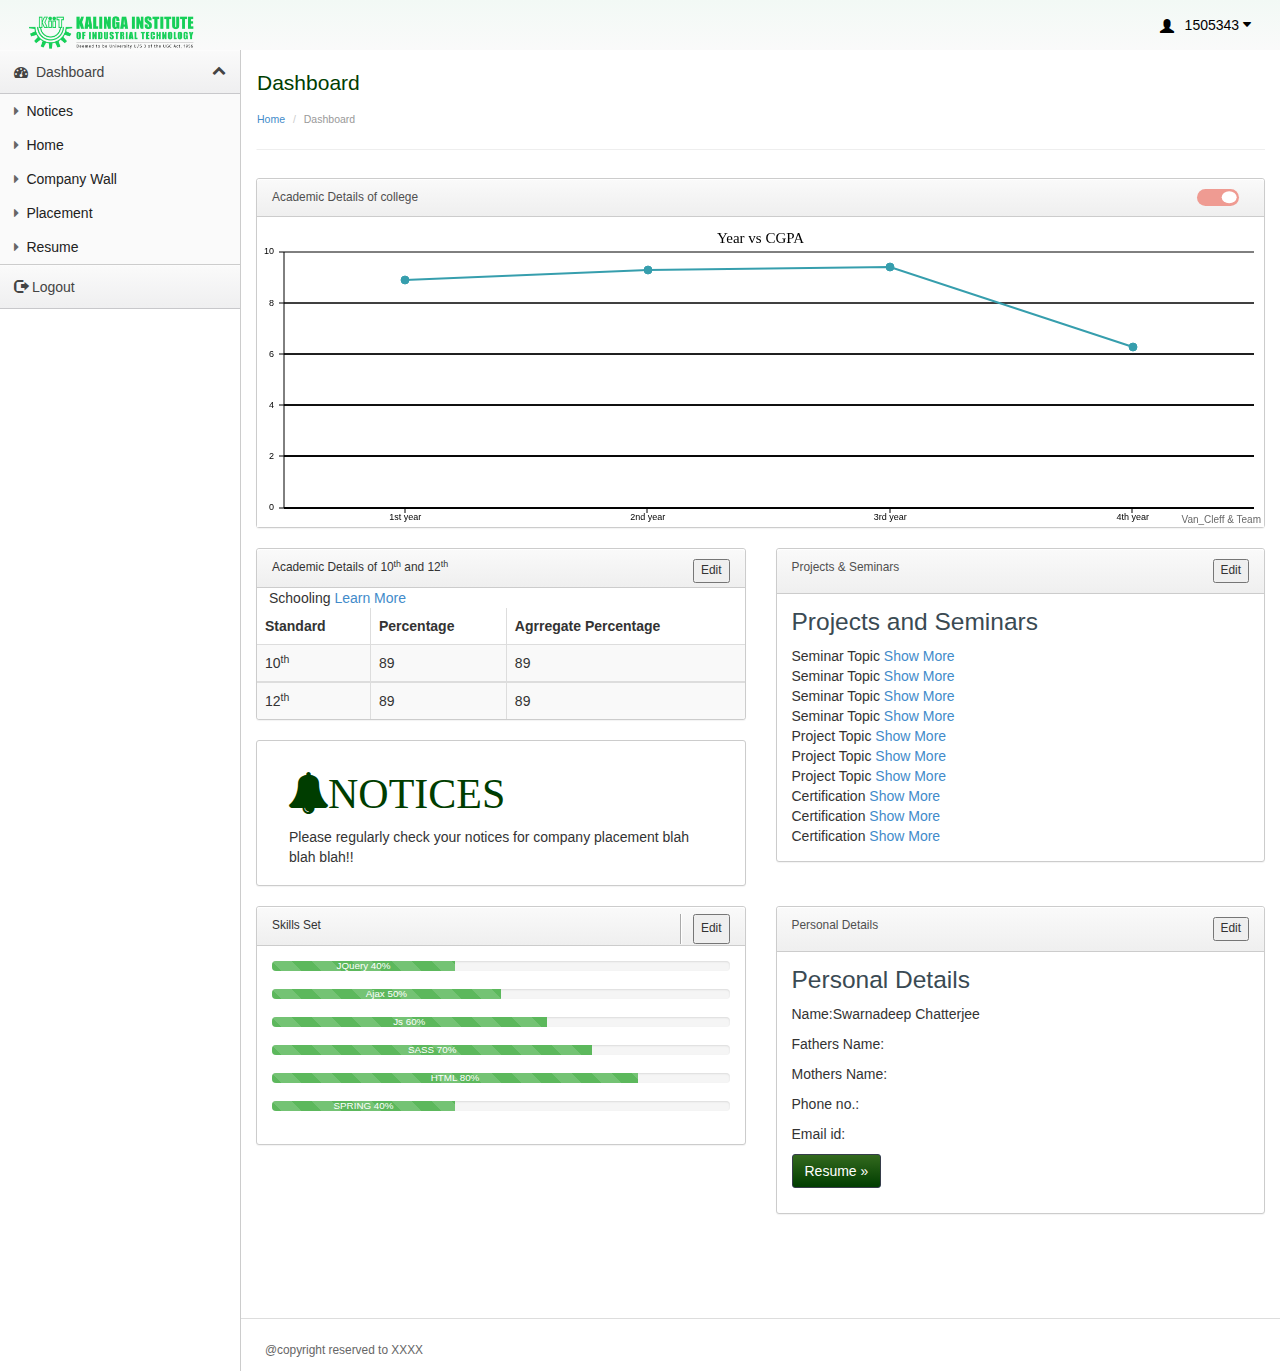
<file: KIIT_User_Profile/index.html>
<!doctype html>
<html lang="en"><head>
    <meta charset="utf-8">
    <title>KIIT</title>
    <meta content="IE=edge,chrome=1" http-equiv="X-UA-Compatible">
    <meta name="viewport" content="width=device-width, initial-scale=1.0">
    <meta name="description" content="">
    <meta name="author" content="">
    <link href='http://fonts.googleapis.com/css?family=Open+Sans:400,700' rel='stylesheet' type='text/css'>
    <link rel="stylesheet" type="text/css" href="lib/bootstrap/css/bootstrap.css">
    <link rel="stylesheet" href="lib/font-awesome/css/font-awesome.css">

    <script src="lib/jquery-1.11.1.min.js" type="text/javascript"></script>
<script src="lib/canvas.js"></script>
<script src="lib/require.js"></script>
        <script src="lib/jQuery-Knob/js/jquery.knob.js" type="text/javascript"></script>
    <script type="text/javascript">
        $(function() {
            $(".knob").knob();
        });
    </script>


    <link rel="stylesheet" type="text/css" href="stylesheets/theme.css">
    <link rel="stylesheet" type="text/css" href="stylesheets/premium.css">

</head>
<body class=" theme-blue">

    <!-- Demo page code -->

    <style type="text/css">
        #line-chart {
            height:300px;
            width:800px;
            margin: 0px auto;
            margin-top: 1em;
        }
        .navbar-default .navbar-brand, .navbar-default .navbar-brand:hover { 
            color: #fff;
        }
    </style>

    <script type="text/javascript">
        $(function() {
            var uls = $('.sidebar-nav > ul > *').clone();
            uls.addClass('visible-xs');
            $('#main-menu').append(uls.clone());
        });
    </script>

    <!-- Le HTML5 shim, for IE6-8 support of HTML5 elements -->
    <!--[if lt IE 9]>
      <script src="http://html5shim.googlecode.com/svn/trunk/html5.js"></script>
    <![endif]-->

    <!-- Le fav and touch icons -->
    <link rel="shortcut icon" href="../assets/ico/favicon.ico">
    <link rel="apple-touch-icon-precomposed" sizes="144x144" href="../assets/ico/apple-touch-icon-144-precomposed.png">
    <link rel="apple-touch-icon-precomposed" sizes="114x114" href="../assets/ico/apple-touch-icon-114-precomposed.png">
    <link rel="apple-touch-icon-precomposed" sizes="72x72" href="../assets/ico/apple-touch-icon-72-precomposed.png">
    <link rel="apple-touch-icon-precomposed" href="../assets/ico/apple-touch-icon-57-precomposed.png">
  

  <!--[if lt IE 7 ]> <body class="ie ie6"> <![endif]-->
  <!--[if IE 7 ]> <body class="ie ie7 "> <![endif]-->
  <!--[if IE 8 ]> <body class="ie ie8 "> <![endif]-->
  <!--[if IE 9 ]> <body class="ie ie9 "> <![endif]-->
  <!--[if (gt IE 9)|!(IE)]><!--> 
   
  <!--<![endif]-->

    <div class="navbar navbar-default" role="navigation">
        <div class="navbar-header">
          <button type="button" class="navbar-toggle collapsed" data-toggle="collapse" data-target=".navbar-collapse">
            <span class="sr-only">Toggle navigation</span>
            <span class="icon-bar"></span>
            <span class="icon-bar"></span>
            <span class="icon-bar"></span>
          </button>
          <a class="" href="index.html"><span class="navbar-brand"><img src="./images/logo.png" width="165px"alt="Logo"></span></a></div>

        <div class="navbar-collapse collapse" style="height: 1px;">
          <ul id="main-menu" class="nav navbar-nav navbar-right">
            <li class="dropdown hidden-xs">
                <a href="#" class="dropdown-toggle" data-toggle="dropdown">
                    <span class="glyphicon glyphicon-user padding-right-small" style="position:relative;top: 3px;"></span> 1505343
                    <i class="fa fa-caret-down"></i>
                </a>

              <ul class="dropdown-menu">
                <li><a href="./">My Account</a></li>
                <li class="divider"></li>
                <li><a tabindex="-1" href="sign-in.html">Logout</a></li>
              </ul>
            </li>
          </ul>

        </div>
      </div>
    

    <div class="sidebar-nav">
    <ul>
    <li><a href="#" data-target=".dashboard-menu" class="nav-header" data-toggle="collapse"><i class="fa fa-fw fa-dashboard"></i> Dashboard<i class="fa fa-collapse"></i></a></li>
    <li><ul class="dashboard-menu nav nav-list collapse in">
            <li><a href="index.html"><span class="fa fa-caret-right"></span> Notices</a></li>
            <li ><a href="#"><span class="fa fa-caret-right"></span> Home</a></li>
            <li ><a href="#"><span class="fa fa-caret-right"></span> Company Wall</a></li>
            <li ><a href="#"><span class="fa fa-caret-right"></span> Placement</a></li>
			<li ><a href="./cv.html" target="_"><span class="fa fa-caret-right"></span> Resume</a></li>
	</ul></li>
	<li><a href="#" class="nav-header"><i class="glyphicon glyphicon-log-out"></i> Logout</a></li>
    </div>

    <div class="content">
        <div class="header">
      

            <h1 class="page-title">Dashboard</h1>
                    <ul class="breadcrumb">
            <li><a href="index.html">Home</a> </li>
            <li class="active">Dashboard</li>
        </ul>

        </div>
        <div class="main-content">
            




    <div class="panel panel-default">
        <div class="panel-heading">
		<a href="#page-stats1" id="acd" data-toggle="collapse">Academic Details of college</a>
		<label class="switch">
  <input type="checkbox" checked>
  <span class="slider round" onclick="change()"></span>
</label></div>
		
        <div id="page-stats" class="panel-collapse panel-body collapse">		
             <div class="row" style="margin-top:0rem;">
                <div class="col-md-12 col-sm-12">
                   <table class="table table-bordered table-condensed table-striped">
              <thead>
                <tr>
				  <th>Semester</th>
                  <th>SCGPA</th>
                  <th>CGPA</th>
                </tr>
              </thead>
              <tbody>
                <tr>
				  <td>1<sup>th</sup> Semester</td>
                  <td>8.9</td>
				  <td rowspan="2" style="bgcolor:#f4f6f4"><p class="text-danger h3" style="text-align:center;">8.9</p></td>
                </tr>
                <tr>
				  <td>2<sup>th</sup> Semester</td>
                  <td>8.9</td>
                </tr>
				<tr>
				  <td>3<sup>th</sup> Semester</td>
                  <td>8.9</td>
				  <td rowspan="2" style="bgcolor:#FF0000"><p class="text-danger h3" style="text-align:center;">8.9</p></td>
                </tr>
                <tr>
				  <td>4<sup>th</sup> Semester</td>
                  <td>8.9</td>
                </tr>
				<tr>
				  <td>5<sup>th</sup> Semester</td>
                  <td>8.9</td>
				  <td rowspan="2" style="bgcolor:#FF0000"><p class="text-danger h3" style="text-align:center;">8.9</p></td>
                </tr>
                <tr>
				  <td>6<sup>th</sup> Semester</td>
                  <td>8.9</td>
                </tr>
				<tr>
				  <td>7<sup>th</sup> Semester</td>
                  <td>8.9</td>
				  <td rowspan="2" style="bgcolor:#f4f6f4"><p class="text-danger h3" style="text-align:center;">8.9</p></td>
                </tr>
                <tr>
				  <td>8<sup>th</sup> Semester</td>
                  <td>8.9</td>
                </tr>
              </tbody>
			</table>
			</div>
			</div>
		</div>
		<div id="page-stats1" class="panel-collapse panel-body collapse in">		
                    <div class="row" style="margin-top:1rem;">
                        <div class="col-sm-12 col-md-12">
						<div id="chartContainer" style="height: 300px; width: 100%;"></div>
						</div>
                    </div>
        </div>
    </div>

<div class="row">
<div class="col-sm-6 col-md-6">
        <div class="panel panel-default">
            <div class="panel-heading no-collapse">Academic Details of 10<sup>th</sup> and 12<sup>th</sup><button style="float:right;">Edit</button></div>
                <div style="margin-left:1.2rem;">Schooling<a href="#sch" data-toggle="collapse"> Learn More</a></div>
				<div id="sch" class="seminar collapse">
				<p style="display:block;">ABC public School(10<sup>th</sup>)</p>
				<p style="display:block;">ABC public School(12<sup>th</sup>)</p>
				</div>
			<table class="table table-bordered table-striped">
              <thead>
                <tr>
				  <th>Standard</th>
                  <th>Percentage</th>
                  <th>Agrregate Percentage</th>
                </tr>
              </thead>
              <tbody>
                <tr>
				  <td>10<sup>th<sup></td>
                  <td>89</td>
                  <td>89</td>
                </tr>
              </tbody>
              <tbody>
                <tr>
				  <td>12<sup>th<sup></td>
                  <td>89</td>
                  <td>89</td>
                </tr>
              </tbody>
			</table>
        </div>
		<div class="panel panel-default" style="padding:3.2rem;padding-top:1rem;padding-bottom:0.8rem;">
		<a href="#"><h1><i class="fa fa-bell">NOTICES</i></h1></a>
		<p>Please regularly check your notices for company placement blah blah blah!!</p>
		</div>
 </div>
    <div class="col-sm-6 col-md-6">
        <div class="panel panel-default">
            <div class="panel-heading"><div style="width:100%;display:table;"><a href="#widget1container" style="float:left;" data-toggle="collapse">Projects & Seminars</a><button style="float:right;">Edit</button></div></div>
            <div id="widget1container" class="panel-body collapse in">
                <h2>Projects and Seminars</h2>
                <li style="display:block;">Seminar Topic<a href="#semi1" data-toggle="collapse"><span class="sem"></span></a></li>
				<div id="semi1" class="seminar collapse">
				<h5>Experience:</h5>
				<p>This seminar was based on Data Science</p>
				</div>
				<li style="display:block;">Seminar Topic<a href="#semi2" data-toggle="collapse"><span class="sem"></span></a></li>
				<div id="semi2" class="seminar collapse">
				<h5>Experience:</h5>
				<p>This seminar was based on Data Science</p>
				</div>
				<li style="display:block;">Seminar Topic<a href="#semi3" data-toggle="collapse"><span class="sem"></span></a></li>
				<div id="semi3" class="seminar collapse">
				<h5>Experience:</h5>
				<p>This seminar was based on Data Science</p>
				</div>
				<li style="display:block;">Seminar Topic<a href="#semi4" data-toggle="collapse"><span class="sem"></span></a></li>
				<div id="semi4" class="seminar collapse">
				<h5>Experience:</h5>
				<p>This seminar was based on Data Science</p>
				</div>
				<li style="display:block;">Project Topic<a href="#pro3" data-toggle="collapse"><span class="sem"></span></a></li>
				<div id="pro3" class="seminar collapse">
				<h5>Roles & Responsibilities:</h5>
				<p>This seminar was based on Data Science</p>
				</div>
				<li style="display:block;">Project Topic<a href="#pro4" data-toggle="collapse"><span class="sem"></span></a></li>
				<div id="pro4" class="seminar collapse">
				<h5>Roles & Responsibilities:</h5>
				<p>This seminar was based on Data Science</p>
				</div>
				<li style="display:block;">Project Topic<a href="#pro5" data-toggle="collapse"><span class="sem"></span></a></li>
				<div id="pro5" class="seminar collapse">
				<h5>Roles & Responsibilities:</h5>
				<p>This seminar was based on Data Science</p>
				</div>
				<li style="display:block;">Certification <a href="#pro5" data-toggle="collapse"><span class="sem"></span></a></li>
				<div id="pro5" class="seminar collapse">
				<h5>Roles & Responsibilities:</h5>
				<p>This seminar was based on Data Science</p>
				</div>
				<li style="display:block;">Certification<a href="#pro5" data-toggle="collapse"><span class="sem"></span></a></li>
				<div id="pro5" class="seminar collapse">
				<h5>Roles & Responsibilities:</h5>
				<p>This seminar was based on Data Science</p>
				</div>
				<li style="display:block;">Certification<a href="#pro5" data-toggle="collapse"><span class="sem"></span></a></li>
				<div id="pro5" class="seminar collapse">
				<h5>Roles & Responsibilities:</h5>
				<p>This seminar was based on Data Science</p>
				</div>
            </div>
        </div>
    </div>
</div>

<div class="row">
    <div class="col-sm-6 col-md-6" >
        <div class="panel panel-default"> 
            <div class="panel-heading no-collapse">
                <span class="panel-icon pull-right">
                    <button>Edit</button>
                </span>
				Skills Set
            </div>
			<div class="panel-body">
          <div class="progress progress-striped">
    <div class="progress-bar-success progress-bar progress-bar-animated" role="progressbar" aria-valuenow="40" aria-valuemin="0" aria-valuemax="100" style="width:40%">
      JQuery 40%
    </div>
  </div>
  <div class="progress progress-striped">
    <div class="progress-bar-success  progress-bar progress-bar-animated" role="progressbar" aria-valuenow="50" aria-valuemin="0" aria-valuemax="100" style="width:50%">
      Ajax 50%
    </div>
  </div>
  <div class="progress progress-striped">
    <div class="progress-bar-success progress-bar progress-bar-animated" role="progressbar" aria-valuenow="60" aria-valuemin="0" aria-valuemax="100" style="width:60%">
      Js 60%
    </div>
  </div>
  <div class="progress progress-striped">
    <div class="progress-bar-success progress-bar progress-bar-animated" role="progressbar" aria-valuenow="70" aria-valuemin="0" aria-valuemax="100" style="width:70%">
      SASS 70%
    </div>
  </div>
  <div class="progress progress-striped">
    <div class="progress-bar-success progress-bar progress-bar-animated" role="progressbar" aria-valuenow="80" aria-valuemin="0" aria-valuemax="100" style="width:80%">
      HTML 80%
    </div>
  </div>
  <div class="progress progress-striped">
    <div class="progress-bar-success progress-bar progress-bar-animated" role="progressbar" aria-valuenow="90" aria-valuemin="0" aria-valuemax="100" style="width:40%">
      SPRING 40%
    </div>
  </div>
</div>
</div>
        </div>
    <div class="col-sm-6 col-md-6">
        <div class="panel panel-default">
            <div class="panel-heading"><div style="width:100%;display:table;"><a href="#widget2container" style="float:left;" data-toggle="collapse">Personal Details</a><button style="float:right;">Edit</button></div></div>
            <div id="widget2container" class="panel-body collapse in">
                <h2>Personal Details</h2>
                <p>Name:Swarnadeep Chatterjee<p>
				<p>Fathers Name:<p>
				<p>Mothers Name:<p>
                <p>Phone no.: <p>
				<p>Email id: <p>
                <p><a href="./cv.html" target="_" class="btn btn-primary">Resume »</a></p>
            </div>
        </div>
    </div>
</div>


            <footer>
                <hr>

                    @copyright reserved to XXXX
            </footer>
        </div>
    </div>


    <script src="lib/bootstrap/js/bootstrap.js"></script>
	<!--script src="http://code.jquery.com/jquery-1.11.3.min.js"></script-->

    <script type="text/javascript">
        $("[rel=tooltip]").tooltip();
        $(function() {
            $('.demo-cancel-click').click(function(){return false;});
        });
		
    </script>
    <script>
window.onload = function () {

var chart = new CanvasJS.Chart("chartContainer", {
	animationEnabled: true,
	theme: "light1",
	title:{
		text: "Year vs CGPA"
	},
	axisY:{
		includeZero: true
	},
	data: [{        
		type: "line",       
		dataPoints: [
			{x:1,y: 8.9,label: "1st year"},
			{x:2,y: 9.3,label: "2nd year"},
			{x:3,y: 9.4,label: "3rd year"},
			{x:4,y: 6.3,label: "4th year"}
		]
	}]
});
chart.render();
}
</script>
  <script>
function change(){
var x=document.getElementById("page-stats");
var y=document.getElementById("page-stats1");
if(x.style.display === "contents")
{
	console.log("PAGE-stat "+x.style.display);
	x.style.display = "none";
	y.style.display = "contents";
}
else
{
console.log("PAGE-stats1"+y.style.display);
	x.style.display = "contents";
	y.style.display = "none";
}
}
</script>
</body></html>
</file>
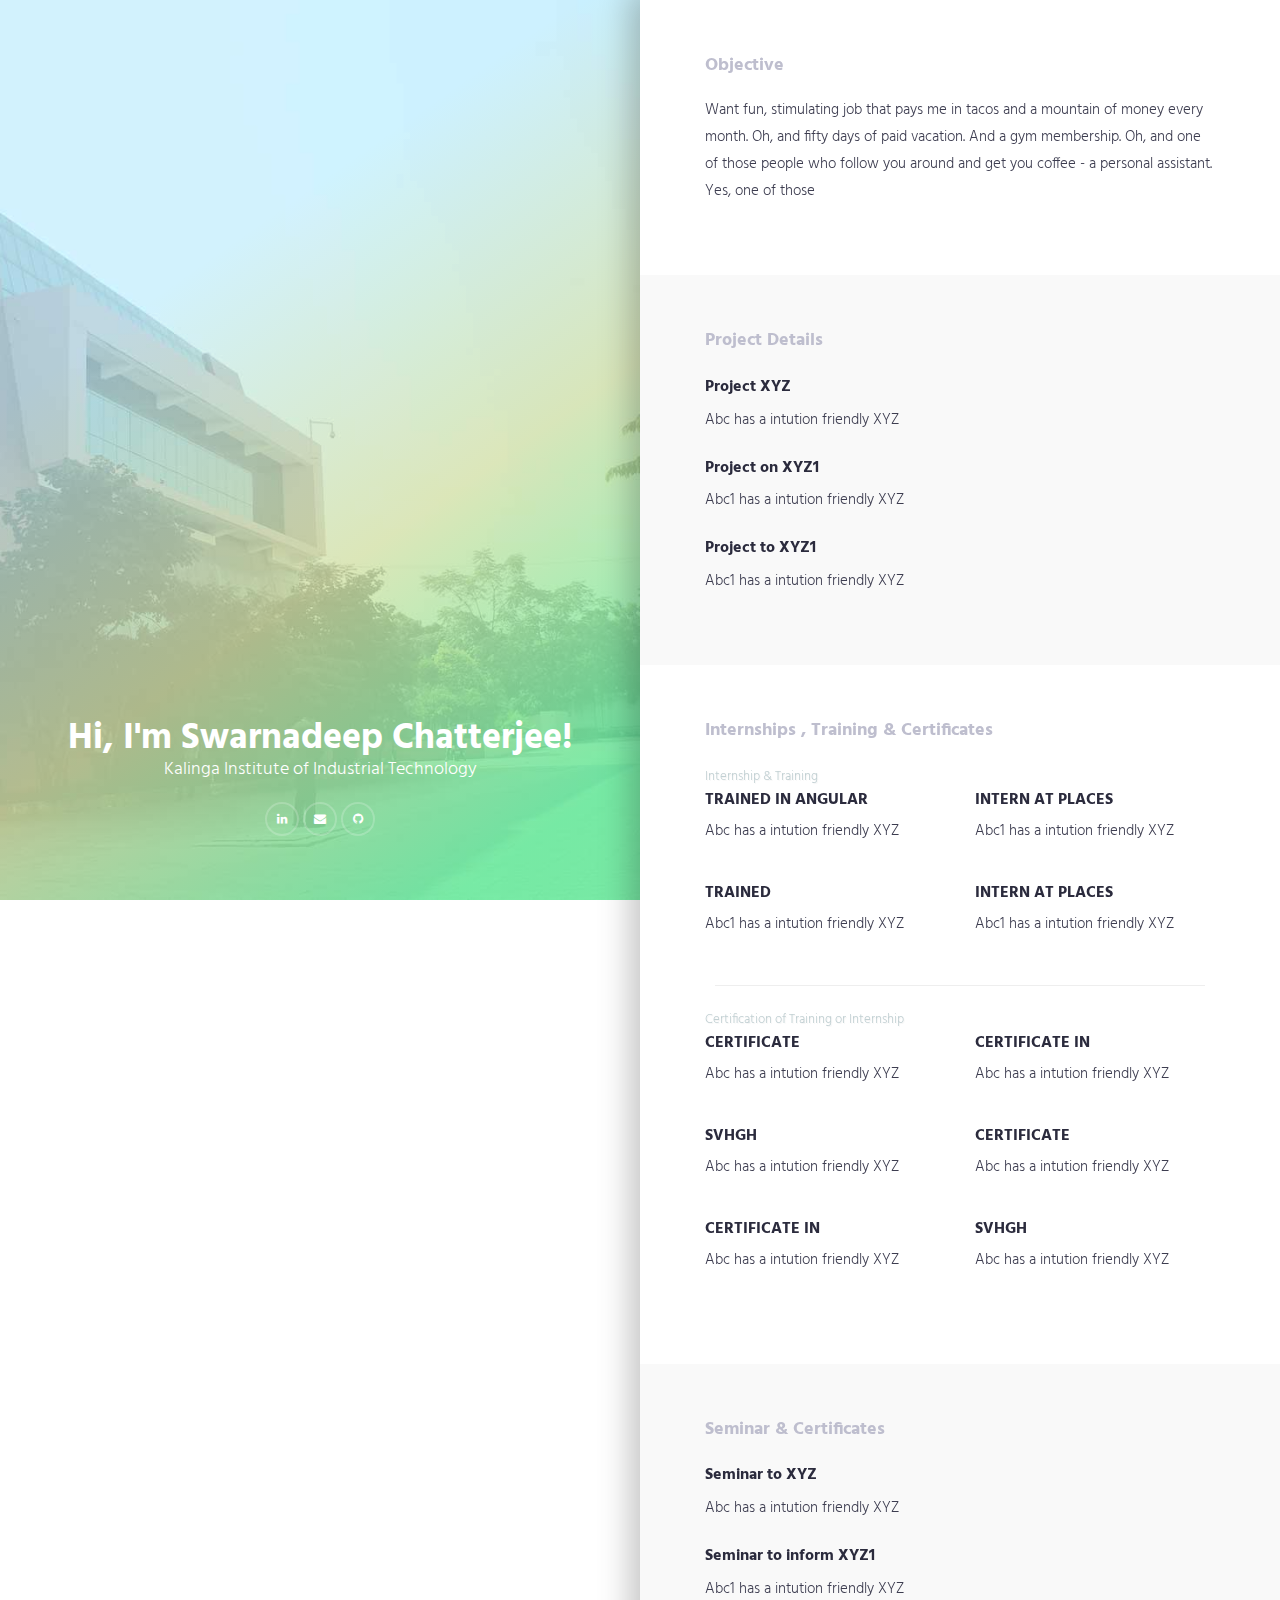
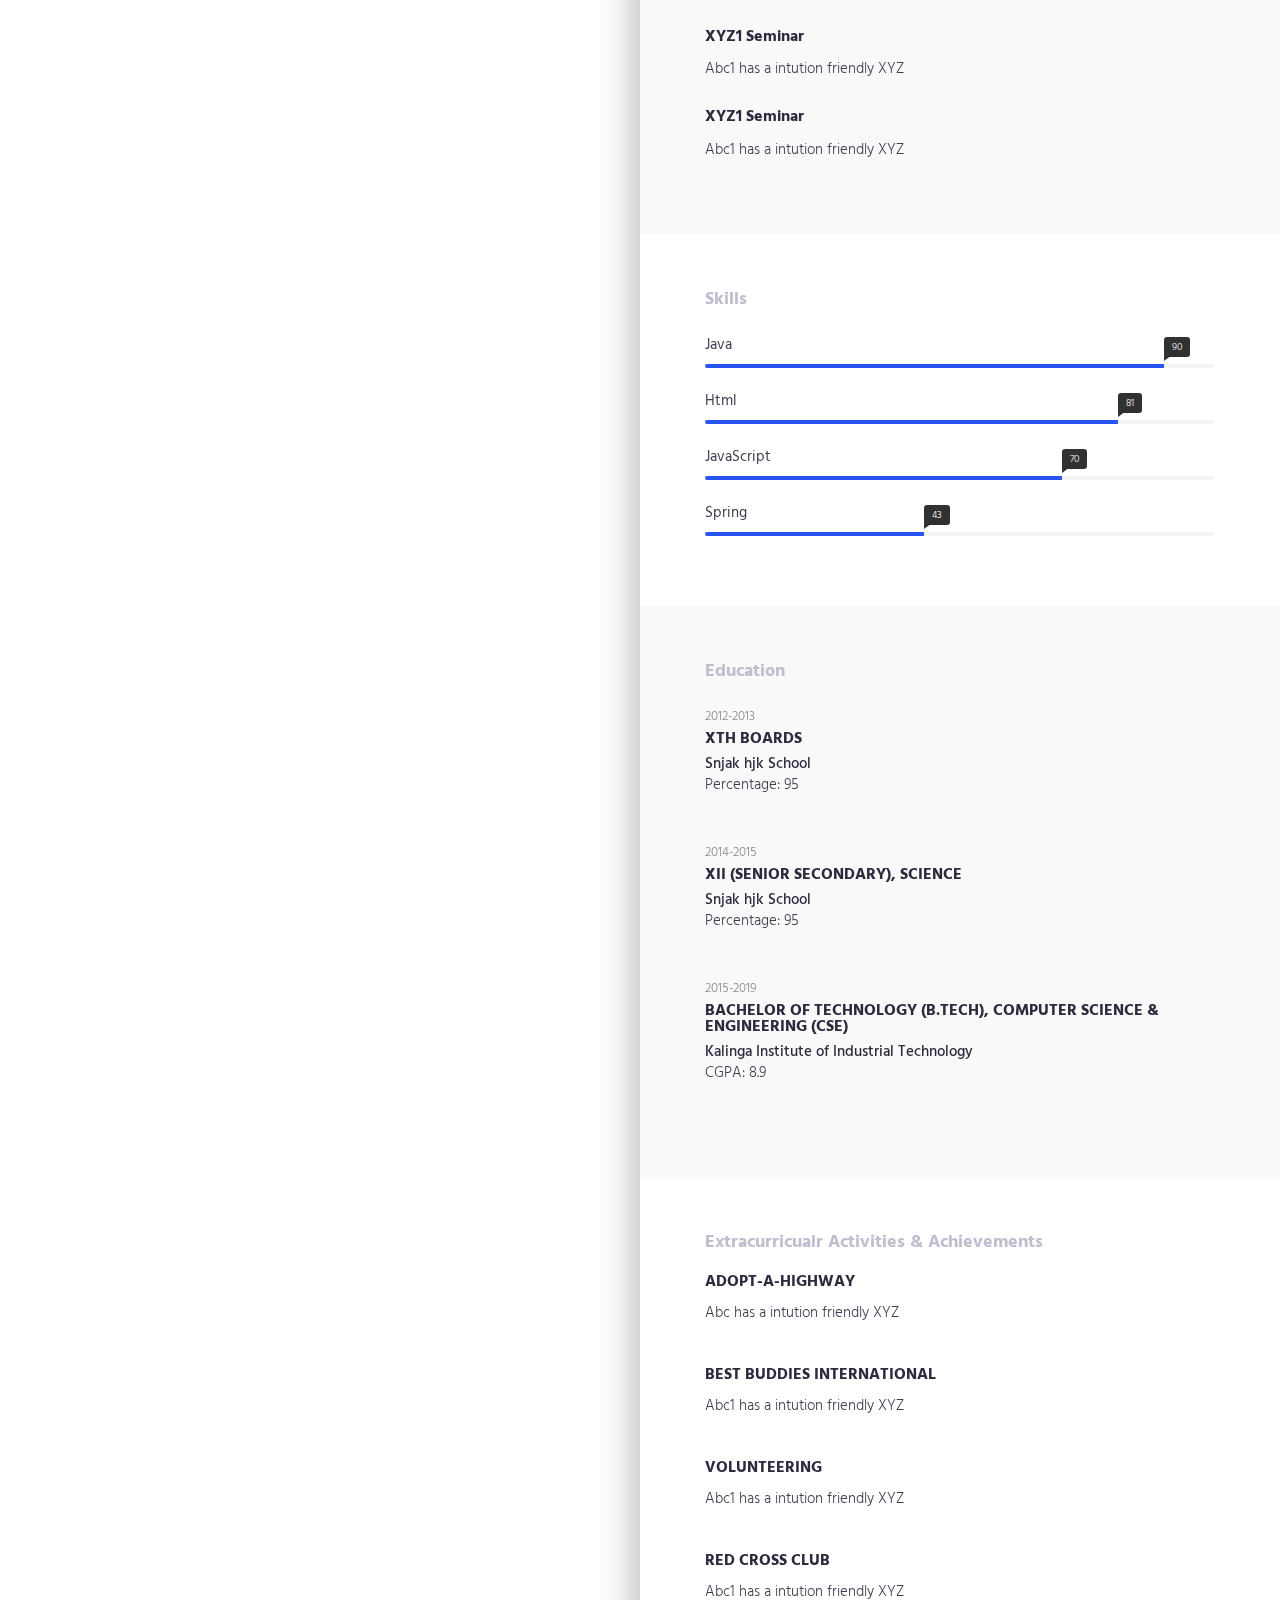
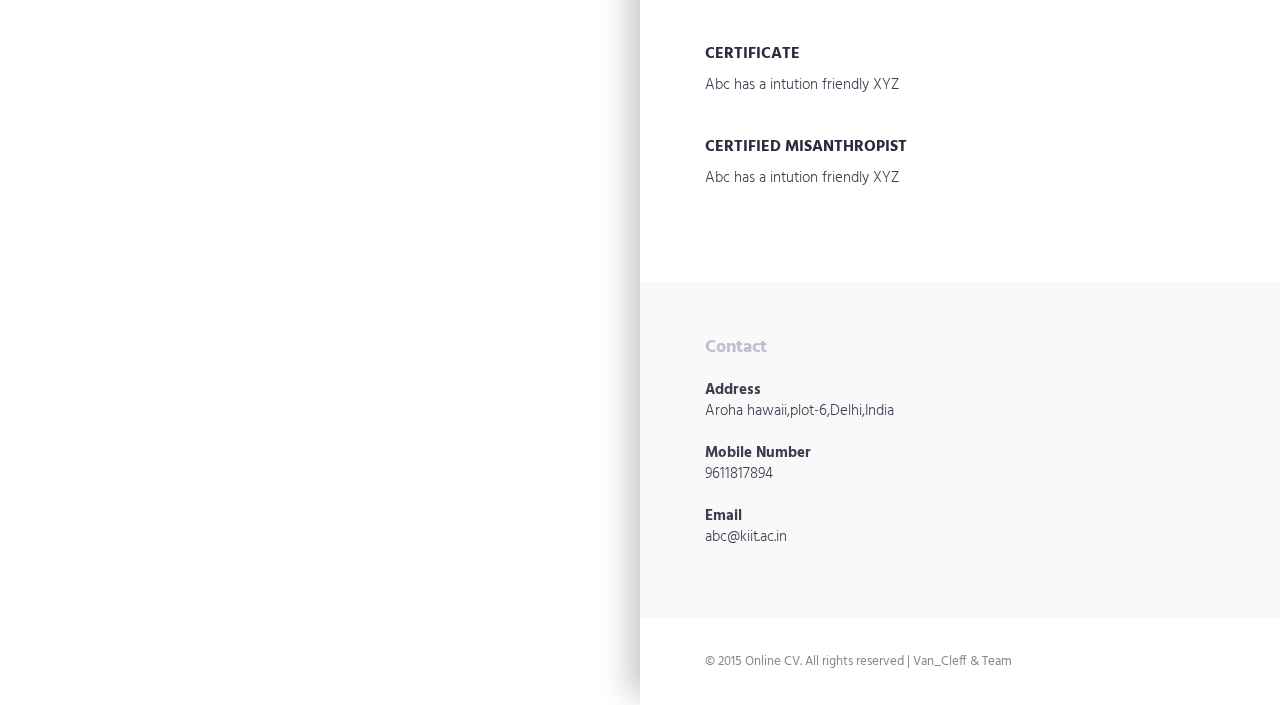
<file: KIIT_User_Profile/onlinecv/index.html>
<!DOCTYPE html>
<html>
<head>
    <meta charset="utf-8">
    <meta http-equiv="X-UA-Compatible" content="IE=edge">
    <meta name="viewport" content="width=device-width, initial-scale=1">
    <!-- The above 3 meta tags *must* come first in the head; any other head content must come *after* these tags -->
    <title>Student Profile</title>

    <!-- favicon -->
    <link href="favicon.png" rel=icon>

    <!-- web-fonts -->
    <link href="https://fonts.googleapis.com/css?family=Hind:300,400,500,600,700" rel="stylesheet">

    <!-- font-awesome -->
    <link href="css/font-awesome.min.css" rel="stylesheet">

    <!-- Bootstrap -->
    <link href="css/bootstrap.min.css" rel="stylesheet">

    <!-- Style CSS -->
    <link href="css/style.css" rel="stylesheet">

    <!-- HTML5 shim and Respond.js for IE8 support of HTML5 elements and media queries -->
    <!-- WARNING: Respond.js doesn't work if you view the page via file:// -->
    <script src="https://oss.maxcdn.com/html5shiv/3.7.2/html5shiv.min.js"></script>
    <script src="https://oss.maxcdn.com/respond/1.4.2/respond.min.js"></script>
    
</head>
<body id="page-top" data-spy="scroll" data-target=".navbar">
<div id="main-wrapper">
<!-- Page Preloader -->


<div class="columns-block">
<div class="left-col-block blocks">
    <header class="header">
        <div class="content text-center" id="personal_front">
            
        </div>
        <div class="profile-img"></div>
    </header>
    <!-- .header-->
</div>


<div class="right-col-block blocks">
<section class="intro section-wrapper">
    <div class="container-fluid">
        <div class="row">
            <div class="col-md-12">
                <div class="section-title">
                    <h2>Objective</h2>
                </div>
            </div>
            <div class="col-md-12">
                <p>
                    Want fun, stimulating job that pays me in tacos and a mountain of money every month. Oh, and fifty days of paid vacation. And a gym membership. Oh, and one of those people who follow you around and get you coffee - a personal assistant. Yes, one of those
                </p>
            </div>
        </div>
    </div>
</section>


<section class="expertise-wrapper section-wrapper gray-bg">
    <div class="container-fluid">
        <div class="row">
            <div class="col-md-12">
                <div class="section-title">
                    <h2>Project Details</h2>
                </div>
            </div>
        </div>
        <!-- .row -->
        <div class="row">
           <div class="col-md-12" id="project"></div>
        </div>
        <!-- .row -->
    </div>
    <!--.container-fluid-->
</section>
<!-- .expertise-wrapper -->
<section class="section-wrapper section-experience">
    <div class="container-fluid">
        <div class="row" >
            <div class="col-md-12">
                <div class="section-title"><h2>Internships , Training & Certificates</h2></div>
            </div>
        </div>
        <!--.row-->
        <div class="row" id="internship">
            <div class="col-md-12 sub-headers" >Internship & Training</div>
        
		</div>
		<div style="color:#fcfeff;padding-left:10px;padding-right:10px;margin-top:-1.3rem;"><hr/></div>
		<div class="row" id="certificates">
            <div class="col-md-12 sub-headers">Certification of Training or Internship</div>
        </div>
        <!--.row-->
    </div>
    <!-- .container-fluid -->
</section>
<section class="expertise-wrapper section-wrapper gray-bg">
    <div class="container-fluid">
        <div class="row">
            <div class="col-md-12">
                <div class="section-title">
                    <h2>Seminar & Certificates</h2>
                </div>
            </div>
        </div>
        <!-- .row -->
	<div class="row">
         <div class="col-md-12" id="seminar">
		 </div>
	</div>

        <!-- .row -->
    </div>
    <!--.container-fluid-->
</section>
<!-- .section-experience -->
<section class="section-wrapper skills-wrapper">
    <div class="container-fluid">
        <div class="row">
            <div class="col-md-12">
                <div class="section-title">
                    <h2>Skills</h2>
                </div>
            </div>
        </div>
        <!--.row-->
        <div class="row">
            <div class="col-md-12">
                <div class="progress-wrapper" id="Skills">
                    <!-- .skill-progress -->
                </div>
                <!-- /.progress-wrapper -->
            </div>
        </div>
        <!--.row -->
    </div>
    <!-- .container-fluid -->
</section>
<!-- .skills-wrapper -->

<section class="section-wrapper section-education gray-bg">
    <div class="container-fluid">
        <div class="row">
            <div class="col-md-12">
                <div class="section-title"><h2>Education</h2></div>
            </div>
        </div>
        <!--.row-->
        <div class="row">
            <div class="col-md-12" id="education">
                
                <!-- .experience-item -->
            </div>
        </div>
        <!--.row-->
    </div>
    <!-- .container-fluid -->

</section>
<!-- .section-education -->

<section class="section-wrapper section-interest">
    <div class="container-fluid">
        <div class="row">
            <div class="col-md-12">
                <div class="section-title">
                    <h2>Extracurricualr Activities & Achievements</h2>
                </div>
            </div>
        </div>
        <!-- .row -->

        <div class="row">
            <div class="col-md-12" id="activity">
                
            </div>
        </div>
        <!-- .row -->

    </div>
</section>
<!-- .section-publications -->
<!-- .portfolio -->

<section class="section-contact section-wrapper gray-bg">
    <div class="container-fluid">
        <div class="row">
            <div class="col-md-12">
                <div class="section-title">
                    <h2>Contact</h2>
                </div>
            </div>
        </div>
        <!--.row-->
        <div class="row">
            <div class="col-md-12">
                <address>
                    <strong>Address</strong><br>
                    <span id="address"><span>
                </address>
                <address>
                    <strong>Mobile Number</strong><br>
                    <span id="mobile"><span>
                </address>
                <address>
                    <strong>Email</strong><br>
                    <span id="mail"><span>
                </address>
            </div>
        </div>
    </div>
    <!--.container-fluid-->
</section>
<!--.section-contact-->

<footer class="footer">
    <div class="copyright-section">
        <div class="container-fluid">
            <div class="row">
                <div class="col-md-12">
                    <div class="copytext">&copy; 2015 Online CV. All rights reserved | Van_Cleff & Team </div>
                </div>
            </div>
            <!--.row-->
        </div>
        <!-- .container-fluid -->
    </div>
    <!-- .copyright-section -->
</footer>
<!-- .footer -->
</div>
<!-- .right-col-block -->
</div>
<!-- .columns-block -->
</div>
<!-- #main-wrapper -->

<!-- jquery -->
<script src="js/jquery-2.1.4.min.js"></script>

<!-- Bootstrap -->
<script src="js/bootstrap.min.js"></script>
<script src="js/scripts.js"></script>
<script>
$.getJSON("./Skill_Set.json",function(data){
			$.each(data.Skill_Set.Skills,function(i,f){
				$("#Skills").append("<div class='progress-item'><span class='progress-title'>"+f.Skill_name+"</span><div class='progress'><div class='progress-bar' role='progressbar' aria-valuenow="+f.Proficiency+"aria-valuemin='0'aria-valuemax='100' style='width:"+f.Proficiency+"%;'><span class='progress-percent'>"+f.Proficiency+"</span></div></div></div>");	
			})
		});
$.getJSON("./Academic.json",function(data){
			$.each(data.Academics.Performance,function(i,f){
				$("#education").append("<div class='content-item'><small>"+f.Year+"</small><h3>"+f.education_topic+"</h3><h4>"+f.Institution+"</h4><p>"+f.format+": "+f.Percentage+"</p></div>");	
			})
		});
$.getJSON("./Seminar_Project.json",function(data){
			$.each(data.Student_Project_Seminar.Training_and_Internship,function(i,f){
				$("#internship").append("<div class='col-md-6'><div class='content-item'><h3>"+f.tr_name+"</h3><p>"+f.tr_info+"</p></div></div>");	
			}),
			$.each(data.Student_Project_Seminar.Certification,function(i,f){
				$("#certificates").append("<div class='col-md-6'><div class='content-item'><h3>"+f.Certificate_name+"</h3><p>"+f.Certificate_info+"</p></div></div>");	
			}),
			$.each(data.Student_Project_Seminar.Project,function(i,f){
				$("#project").append("<div class='expertise-item'><h3>"+f.Project_name+"</h3><p>"+f.Project_info+"</p></div>");
			}),
		    $.each(data.Student_Project_Seminar.Seminar,function(i,f){
				$("#seminar").append("<div class='expertise-item'><h3>"+f.Seminar_name+"</h3><p>"+f.Seminar_info+"</p></div>");
			})
		});
$.getJSON("./Extracurricular.json",function(data){
				$.each(data.Extracurricular.Activity,function(i,f){
				$("#activity").append("<div class='content-item'><h3>"+f.Activity_name+"</h3><p>"+f.Activity_info+"</p></div>");	
			}),
			$.each(data.Extracurricular.Achievements,function(i,f){
				$("#activity").append("<div class='content-item'><h3>"+f.Achievement_name+"</h3><p>"+f.Achievement_info+"</p></div>");	
			})
});
$.getJSON("./personal_details.json",function(data){
			console.log(data);
			$.each(data.Personal,function(i,f){
			console.log(f.Address);
				$("#personal_front").append("<h1>Hi, I'm "+f.Name+"!</h1><p class='lead'>"+f.Institute+"</p><ul class='social-icon'><li><a href="+f.linkedin+"><i class='fa fa-linkedin' aria-hidden='true'></i></a></li><li><a href="+f.mail+"><i class='fa fa-envelope' aria-hidden='true'></i></a></li><li><a href="+f.github+"><i class='fa fa-github' aria-hidden='true'></i></a></li></ul>");
				$("#address").append(f.Address);
				$("#mobile").append(f.Mobile_number);
				$("#mail").append(f.Email);
			})
});
</script>
</body>
</html>
</file>
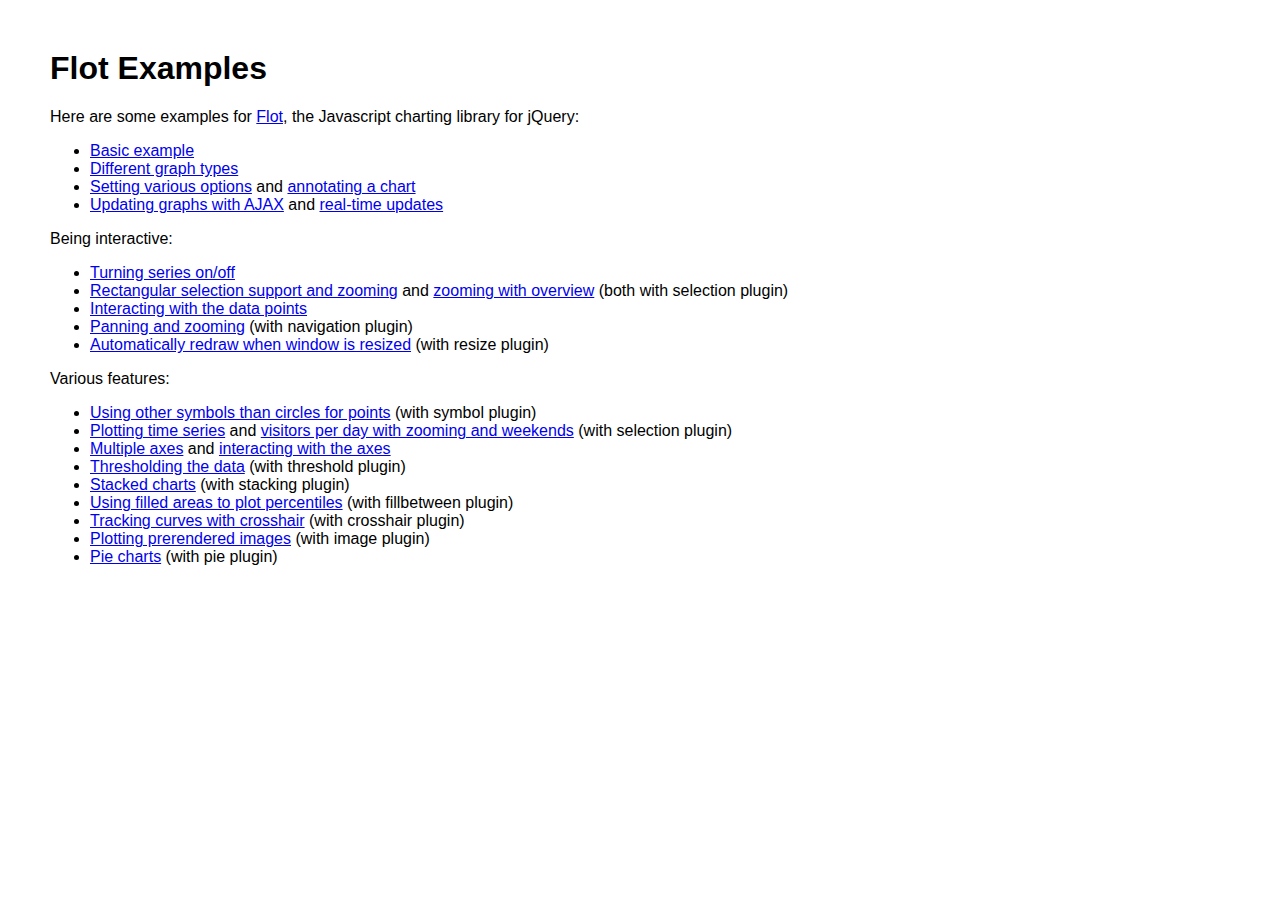
<file: KIIT_Admin_Profile/lib/flot/examples/index.html>
<!DOCTYPE HTML PUBLIC "-//W3C//DTD HTML 4.01 Transitional//EN" "http://www.w3.org/TR/html4/loose.dtd">
<html>
 <head>
    <meta http-equiv="Content-Type" content="text/html; charset=utf-8">
    <title>Flot Examples</title>
    <link href="layout.css" rel="stylesheet" type="text/css">
 </head>
 <body>
    <h1>Flot Examples</h1>

    <p>Here are some examples for <a href="http://code.google.com/p/flot/">Flot</a>, the Javascript charting library for jQuery:</p>

    <ul>
      <li><a href="basic.html">Basic example</a></li>
      <li><a href="graph-types.html">Different graph types</a></li>
      <li><a href="setting-options.html">Setting various options</a> and <a href="annotating.html">annotating a chart</a></li>
      <li><a href="ajax.html">Updating graphs with AJAX</a> and <a href="realtime.html">real-time updates</a></li>
    </ul>

    <p>Being interactive:</p>
    
    <ul>
      <li><a href="turning-series.html">Turning series on/off</a></li>
      <li><a href="selection.html">Rectangular selection support and zooming</a> and <a href="zooming.html">zooming with overview</a> (both with selection plugin)</li>
      <li><a href="interacting.html">Interacting with the data points</a></li>
      <li><a href="navigate.html">Panning and zooming</a> (with navigation plugin)</li>
      <li><a href="resize.html">Automatically redraw when window is resized</a> (with resize plugin)</li>
    </ul>

    <p>Various features:</p>
    
    <ul>
      <li><a href="symbols.html">Using other symbols than circles for points</a> (with symbol plugin)</li>
      <li><a href="time.html">Plotting time series</a> and <a href="visitors.html">visitors per day with zooming and weekends</a> (with selection plugin)</li>
      <li><a href="multiple-axes.html">Multiple axes</a> and <a href="interacting-axes.html">interacting with the axes</a></li>
      <li><a href="thresholding.html">Thresholding the data</a> (with threshold plugin)</li>
      <li><a href="stacking.html">Stacked charts</a> (with stacking plugin)</li>
      <li><a href="percentiles.html">Using filled areas to plot percentiles</a> (with fillbetween plugin)</li>
      <li><a href="tracking.html">Tracking curves with crosshair</a> (with crosshair plugin)</li>
      <li><a href="image.html">Plotting prerendered images</a> (with image plugin)</li>
      <li><a href="pie.html">Pie charts</a> (with pie plugin)</li>
    </ul>
 </body>
</html>
</file>
<file: KIIT_User_Profile/stylesheets/theme.css>
/*---------------------------------------------------
    LESS Elements 0.6
  ---------------------------------------------------
    A set of useful LESS mixins by Dmitry Fadeyev
    Special thanks for mixin suggestions to:
      Kris Van Herzeele,
      Benoit Adam,
      Portenart Emile-Victor,
      Ryan Faerman

    More info at: http://lesselements.com
-----------------------------------------------------*/
/*Standard Elements*/

a:hover {
  text-decoration: none;
}
h1 {
  color: #003d00;
  font-size: 3em;
}
h2 {
  font-size: 1.75em;
  color: #3a4a53;
}
h3 {
  font-size: 1.25em;
}
hr {
  border-top: 1px solid #ddd;
  border-bottom: 1px solid #fff;
}
label {
  font-weight: normal;
}
.text-sm {
  font-size: .8em;
}
.padding-top {
  padding-top: 1em;
}
.padding-bottom {
  padding-bottom: 1em;
}
.padding-right {
  padding-right: 1em;
}
.padding-left {
  padding-left: 1em;
}
.padding-top-small {
  padding-top: .5em;
}
.padding-bottom-small {
  padding-bottom: .5em;
}
.padding-right-small {
  padding-right: .5em;
}
.padding-left-small {
  padding-left: .5em;
}
.label.header-label {
  display: block;
  margin-bottom: 1em;
}
.label.img-label {
  display: block;
  border-top-left-radius: 0px;
  border-top-right-radius: 0px;
}
.skills {
	list-style-type: none;
	-moz-column-count:3;
	-webkit-column-count:3;
	column-count:3;
	margin-bottom: 20px;
	font-size: 1em;
	color: #444;
}
.skills ul li {
	margin-bottom: 3px;
}
/*Navbar*/
.navbar-collapse {
  position: relative;
  z-index: 9999;
}
.navbar-default .navbar-nav > li > a:focus {
  color: #fff;
}
.navbar-default .navbar-toggle .icon-bar {
  color: #eee;
  background-color: #eee;
}
.navbar {
  -webkit-box-shadow: 0px 0px 3px #000;
  -moz-box-shadow: 0px 0px 3px #000;
  box-shadow: 0px 0px 3px #000;
  padding: 0em 1em;
  margin: 0px;
  -webkit-border-radius: 0px;
  -moz-border-radius: 0px;
  border-radius: 0px;
  -moz-background-clip: padding;
  -webkit-background-clip: padding-box;
  background-clip: padding-box;
  border: 0px;
  border-bottom: none;
}
.navbar .nav > li > a {
  color: #000;
  text-shadow: none;
}
.navbar .nav > li:hover {
  background-color: #444;
  color:#fff;
}
.navbar .nav > li > a:hover {
  color:#fff;
}
.navbar .dropdown-menu a:hover {
  background: none;
  color: #000;
}
.navbar .nav li.dropdown.open > .dropdown-toggle {
  background-color: #444;
  color: #fff;
}
.navbafr {
  position: relative;
  z-index: 20;
  margin: 0px;
  -webkit-box-shadow: 0px 0px 3px #cccccc;
  -moz-box-shadow: 0px 0px 3px #cccccc;
  box-shadow: 0px 0px 3px #cccccc;
  padding: 0em 1em;
  margin: 0px;
  -webkit-border-radius: 0px;
  -moz-border-radius: 0px;
  border-radius: 0px;
  -moz-background-clip: padding;
  -webkit-background-clip: padding-box;
  background-clip: padding-box;
  border: 0px;
  border-bottom: none;
}
.navbafr .brand {
  text-shadow: none;
}
.navbafr .nav {
  margin-right: -2em;
}
.navbafr .nav > li > a {
  color: #fff;
  text-shadow: none;
}
.navbafr .nav > li:hover {
  background-color: #444;
}
.navbafr .nav > li > a:hover {
  color: #fff;
}
.navbafr .dropdown-menu a:hover {
  background: none;
  color: #000;
}
.navbafr .nav li.dropdown.open > .dropdown-toggle {
  background-color: #444;
  color: #fff;
}
.content {
  position: relative;
  min-height: 800px;
  background: #fff;
  margin-left: 240px;
  border-left: 1px solid #cccccc;
  padding: 15px 15px 0px 15px;
}
.header {
  background: #fff;
  border-bottom: 1px solid #cccccc;
  border-bottom: 1px solid #eee;
  border-left: 1px solid #ffffff;
  padding: .5em 0em 1em 0em;
  margin: 0px 0em 2em 0em;
}
.header h1 {
  margin: 0em 0em .5em 0em;
  padding: 0em;
  line-height: 1em;
  font-size: 1.5em;
  font-weight: normal;
}
.breadcrumb {
  -webkit-box-shadow: none;
  -moz-box-shadow: none;
  box-shadow: none;
  -webkit-border-radius: 0px;
  -moz-border-radius: 0px;
  border-radius: 0px;
  -moz-background-clip: padding;
  -webkit-background-clip: padding-box;
  background-clip: padding-box;
  background: #fff;
  margin-bottom: .5em;
  margin-bottom: 0em;
  padding-left: 0em;
  padding-right: 0em;
  font-size: .75em;
}
.page-content {
  padding: 1em;
}
footer {
  padding: 1em;
  margin-top: 4em;
  color: #666;
  font-size: .85em;
  line-height: 1.3em;
  margin: 4em -3px 0em -3px;
}
footer hr {
  margin: 2em -2em;
}
.nav-tabs > li {
  margin-bottom: -2px;
}
/*Quick Toolbar*/
.btn-toolbar.quick-toolbar {
  float: right;
}
.btn-toolbar.quick-toolbar .btn {
  width: 60px;
  height: 60px;
  display: inline-block;
}
.btn-toolbar.list-toolbar {
  margin-bottom: 1em;
}
.stats {
  float: right;
}
.stats p.stat {
  margin: 1em 0em 0em 1em;
}
.stats .stat {
  float: left;
  margin-left: 1em;
  line-height: 2.5em;
  font-size: .9em;
}
.stats .stat .label {
  font-size: 1em;
}
.stats .stat .number {
  font-weight: bold;
  margin-right: .5em;
  padding: .5em;
  border: 1px solid #ccc;
  background: #eeeeee;
  background: -webkit-gradient(linear, left bottom, left top, color-stop(0, #e3e3e3), color-stop(1, #ffffff));
  background: -ms-linear-gradient(bottom, #e3e3e3, #ffffff);
  background: -moz-linear-gradient(center bottom, #e3e3e3 0%, #ffffff 100%);
  background: -o-linear-gradient(bottom, #e3e3e3, #ffffff);
  filter: progid:dximagetransform.microsoft.gradient(startColorStr='#e3e3e3', EndColorStr='#ffffff');
  -ms-filter: "progid:DXImageTransform.Microsoft.gradient(startColorStr='#ffffff',EndColorStr='#e3e3e3')";
  -webkit-box-shadow: 1px 1px 0px #ffffff;
  -moz-box-shadow: 1px 1px 0px #ffffff;
  box-shadow: 1px 1px 0px #ffffff;
  text-shadow: 1px 1px 1px #fff;
}
.list-group-item:first-child {
  border-top-left-radius: 3px;
  border-top-right-radius: 3px;
}
.list-group-item:last-child {
  border-bottom-left-radius: 3px;
  border-bottom-right-radius: 3px;
}
/*Blocks*/

.panel {
  border: 1px solid #ccc;
  background: white;
  border-radius: 3px;
}
.seminar
{
	margin-left:2rem;
}
.dialog .panel {
  -webkit-box-shadow: 1px 1px 0px #ffffff;
  -moz-box-shadow: 1px 1px 0px #ffffff;
  box-shadow: 1px 1px 0px #ffffff;
}
.panel .panel-heading {
  border-bottom: 1px solid #ccc;
  border-left: none;
  color: #333;
  display: block;
  margin-bottom: 0px;
  text-shadow: none;
  text-transform: none;
  font-size: .85em;
  line-height: 1.5em;
  background: #efefef;
  background: -webkit-gradient(linear, left bottom, left top, color-stop(0, #efefef), color-stop(1, #fafafa));
  background: -ms-linear-gradient(bottom, #efefef, #fafafa);
  background: -moz-linear-gradient(center bottom, #efefef 0%, #fafafa 100%);
  background: -o-linear-gradient(bottom, #efefef, #fafafa);
  filter: progid:dximagetransform.microsoft.gradient(startColorStr='#e3e3e3', EndColorStr='#ffffff');
  -ms-filter: "progid:DXImageTransform.Microsoft.gradient(startColorStr='#fafafa',EndColorStr='#efefef')";
  box-shadow: inset 0px 1px 1px white;
}
.panel .panel-heading:not(.no-collapse):hover {
  background: #efefef;
  background: -webkit-gradient(linear, left bottom, left top, color-stop(0, #e2e2e2), color-stop(1, #fafafa));
  background: -ms-linear-gradient(bottom, #e2e2e2, #fafafa);
  background: -moz-linear-gradient(center bottom, #e2e2e2 0%, #fafafa 100%);
  background: -o-linear-gradient(bottom, #e2e2e2, #fafafa);
  filter: progid:dximagetransform.microsoft.gradient(startColorStr='#e3e3e3', EndColorStr='#ffffff');
  -ms-filter: "progid:DXImageTransform.Microsoft.gradient(startColorStr='#fafafa',EndColorStr='#e2e2e2')";
}
.panel .panel-heading .panel-icon {
  border-right: 1px solid #AAA;
  box-shadow: 1px 0px 1px #fff;
  border-left: none;
  text-align: center;
  padding-left: 1em;
  line-height: 2em;
  margin-top: -0.25em;
}
.panel .panel-heading .panel-icon a {
  padding: 0em;
}
.panel .panel-heading .panel-icon [class*="icon-"] {
  padding: 0em 1em;
  line-height: 1em;
}
.panel .panel-heading .panel-icon.pull-right {
  border-left: 1px solid #AAA;
  border-right: none;
  box-shadow: inset 1px 0px 1px #fff;
}
.panel .panel-heading .label {
  float: right;
  line-height: 1.5em;
  -webkit-box-shadow: 1px 1px 0px #ffffff;
  -moz-box-shadow: 1px 1px 0px #ffffff;
  box-shadow: 1px 1px 0px #ffffff;
}
p.panel-heading,
a.panel-heading,
.panel-heading a {
  color: #505050;
  display: unset;
  outline: none;
}
a.panel-heading:hover,
.panel-heading a:hover {
  color: #505050;
}
.panel-body { 
  min-height: .25em;
}
#page-stats
{
	display:none;
}
#page-stats1
{
	display:contents;
}
.panel-body h1,
.panel-body h2,
.panel-body h3,
.panel-body h4,
.panel-body h5,
.panel-body h6,
.panel-body table {
  margin-top: 0.01rem;
}
.panel-body.collapse {
  margin-top: 0.01rem;
  margin-bottom: 0em;
}
/*Navigation*/
.sidebar-nav {
  width: 240px;
  position: absolute;
  float: left;
  border-top: none;
  border-left: none;
  margin: 0em;
}
.sidebar-nav ul {
  list-style: none;
  padding-left: 0px;
}
.sidebar-nav li a .fa-caret-right {
  color: #666;
  padding-right: .25em;
}
.sidebar-nav .nav-header {
  border-top: 1px solid #fcfcfc;
  border-bottom: 1px solid #c8c8cb;
  background: #efeff0;
  background: -webkit-gradient(linear, left bottom, left top, color-stop(0, #efeff0), color-stop(1, #fafafa));
  background: -ms-linear-gradient(bottom, #efeff0, #fafafa);
  background: -moz-linear-gradient(center bottom, #efeff0 0%, #fafafa 100%);
  background: -o-linear-gradient(bottom, #efeff0, #fafafa);
  filter: progid:dximagetransform.microsoft.gradient(startColorStr='#e3e3e3', EndColorStr='#ffffff');
  -ms-filter: "progid:DXImageTransform.Microsoft.gradient(startColorStr='#fafafa',EndColorStr='#efeff0')";
  border-left: none;
  color: #444;
  display: block;
  font-weight: normal;
  font-size: 1em;
  line-height: 2.5em;
  padding: .25em .25em .25em 1em;
  margin-bottom: 0px;
  text-shadow: none;
  text-transform: none;
  /*Change the arrow direction if the item is collapsed*/

}
.sidebar-nav .nav-header .label {
  float: right;
  margin-top: .5em;
  margin-right: .25em;
  line-height: 1.5em;
}
.sidebar-nav .nav-header:hover {
  background: #efeff0;
  background: -webkit-gradient(linear, left bottom, left top, color-stop(0, #efeff0), color-stop(1, #ffffff));
  background: -ms-linear-gradient(bottom, #efeff0, #ffffff);
  background: -moz-linear-gradient(center bottom, #efeff0 0%, #ffffff 100%);
  background: -o-linear-gradient(bottom, #efeff0, #ffffff);
  filter: progid:dximagetransform.microsoft.gradient(startColorStr='#e3e3e3', EndColorStr='#ffffff');
  -ms-filter: "progid:DXImageTransform.Microsoft.gradient(startColorStr='#ffffff',EndColorStr='#efeff0')";
}
.sidebar-nav .nav-header.collapsed .fa-collapse::before {
  content: "\f078";
}
.sidebar-nav .nav-header .fa-collapse::before {
  content: "\f077";
}
.sidebar-nav .nav-header .fa-collapse,
.sidebar-nav .nav-header .fa-collapse {
  float: right;
}
.sidebar-nav .nav-header .label {
  float: right;
  margin-top: .7em;
  line-height: 1.5em;
}
.sidebar-nav .nav-header i[class*="fa-"] {
  line-height: 2.25em;
  padding-right: .75em;
}
.sidebar-nav .nav-list {
  margin: 0px;
  border: 0px;
  background: #fafafa;
}
.sidebar-nav .nav-list  > li > a:hover {
  background: #d2d2dd;
}
.sidebar-nav .nav-list  > .active > a,
.sidebar-nav .nav-list  > .active > a:hover {
  text-shadow: none;
  background: #e5e5ea;
  border-top: 1px solid #d0d0d6;
  border-bottom: 1px solid #d0d0d6;
}
.sidebar-nav .nav-list li:first-child.active a {
  border-top: 0px;
}
.sidebar-nav .nav-list li:last-child.active a {
  border-bottom: 0px;
}
.sidebar-nav .nav-list  > li:hover {
  border-left: 4px solid #8989a6;
  overflow: hidden;
}
.sidebar-nav .nav-list  > li:hover a {
  margin-left: -4px;
}
.sidebar-nav .nav-list  > .active {
  overflow: hidden;
  border-left: 4px solid #909096;
}
.sidebar-nav .nav-list  > .active a {
  margin-left: -4px;
}
.sidebar-nav .nav-list  > .active > a:hover {
  background: #c3c3d2;
}
.sidebar-nav .nav-list  > li > a {
  color: #222;
  padding: .5em 1em;
}
.sidebar-nav .nav-list.collapse.in {
  border-bottom: 1px solid #ccc;
}
/*Buttons*/
.btn {
  -webkit-border-radius: 3px;
  -moz-border-radius: 3px;
  border-radius: 3px;
}
.btn-primary {
  background-image: -webkit-gradient(linear, 0 0, 0 100%, from(#33691e), to(#003d00));
  border: 1px solid #363d4a;
  font-weight: normal;
}
.btn-primary:hover {
  background-color: #003d00;
  *background-color: #414959;
}
.btn-danger {
  background-color: #553333;
  background-image: -webkit-gradient(linear, 0 0, 0 100%, from(#653d3d), to(#553333));
  border: 1px solid #452929;
  font-weight: normal;
}
.btn-danger:hover {
  background-color: #553333;
  *background-color: #553333;
}
.btn-success {
  background-color: #556665;
  background-image: -webkit-gradient(linear, 0 0, 0 100%, from(#617473), to(#556665));
  border: 1px solid #495857;
  font-weight: normal;
}
.btn-success:hover {
  background-color: #556665;
  *background-color: #556665;
}
.btn-warning {
  background-color: #aaaa55;
  background-image: -webkit-gradient(linear, 0 0, 0 100%, from(#b3b366), to(#aaaa55));
  border: 1px solid #99994d;
  font-weight: normal;
}
.btn-warning:hover {
  background-color: #aaaa55;
  *background-color: #aaaa55;
}
.well {
  background-color: #fff;
  border: 1px solid #ccc;
  -webkit-box-shadow: 1px 1px 0px #ffffff;
  -moz-box-shadow: 1px 1px 0px #ffffff;
  box-shadow: 1px 1px 0px #ffffff;
  -webkit-border-radius: 0px;
  -moz-border-radius: 0px;
  border-radius: 0px;
  -moz-background-clip: padding;
  -webkit-background-clip: padding-box;
  background-clip: padding-box;
}
/*Faq*/
.faq-content ul,
.faq-content ol {
  padding-left: 1.5em;
}
.faq-content ul .top,
.faq-content ol .top {
  float: right;
  line-height: 1.25em;
  padding: .75em 0em;
}
/*Gallery*/
.gallery {
  text-align: center;
}
.gallery  > img {
  margin: .5em .5em .5em .5em;
}
.img-polaroid {
  -webkit-box-shadow: none;
  -moz-box-shadow: none;
  box-shadow: none;
  border: 1px solid #ddd;
}
.dialog {
  margin: 0px auto;
  margin-top: 5em;
  float: none;
  max-width: 400px;
}
.dialog input[type="checkbox"] {
  margin: 0px;
}
.dialog .alert {
  margin-bottom: 1em;
}
.dialog form {
  margin-bottom: 0px;
}
.dialog .remember-me {
  padding: .5em 0em 0em 0em;
}
/*input[type="text"], input[type="password"] {*/
/*.rounded(0px);*/
/*}*/
/*Alerts*/
.alert {
  -webkit-border-radius: 0px;
  -moz-border-radius: 0px;
  border-radius: 0px;
  -moz-background-clip: padding;
  -webkit-background-clip: padding-box;
  background-clip: padding-box;
  padding: .5em 1em;
  margin-top: 1em;
  border: 1px solid #f2e187;
  background: #f7ecb5;
  background: -webkit-gradient(linear, left bottom, left top, color-stop(0, #f7ecb5), color-stop(1, #fcf8e3));
  background: -ms-linear-gradient(bottom, #f7ecb5, #fcf8e3);
  background: -moz-linear-gradient(center bottom, #f7ecb5 0%, #fcf8e3 100%);
  background: -o-linear-gradient(bottom, #f7ecb5, #fcf8e3);
  filter: progid:dximagetransform.microsoft.gradient(startColorStr='#e3e3e3', EndColorStr='#ffffff');
  -ms-filter: "progid:DXImageTransform.Microsoft.gradient(startColorStr='#fcf8e3',EndColorStr='#f7ecb5')";
}
.alert .close {
  right: -0.25em;
}
.alert.alert-error {
  border: 1px solid #712d2d;
  background: #963b3b;
  background: -webkit-gradient(linear, left bottom, left top, color-stop(0, #963b3b), color-stop(1, #b84c4c));
  background: -ms-linear-gradient(bottom, #963b3b, #b84c4c);
  background: -moz-linear-gradient(center bottom, #963b3b 0%, #b84c4c 100%);
  background: -o-linear-gradient(bottom, #963b3b, #b84c4c);
  filter: progid:dximagetransform.microsoft.gradient(startColorStr='#e3e3e3', EndColorStr='#ffffff');
  -ms-filter: "progid:DXImageTransform.Microsoft.gradient(startColorStr='#b84c4c',EndColorStr='#963b3b')";
  color: white;
  text-shadow: none;
}
.alert.alert-info {
  border: 1px solid #85c5e5;
  background: #afd9ee;
  background: -webkit-gradient(linear, left bottom, left top, color-stop(0, #afd9ee), color-stop(1, #d9edf7));
  background: -ms-linear-gradient(bottom, #afd9ee, #d9edf7);
  background: -moz-linear-gradient(center bottom, #afd9ee 0%, #d9edf7 100%);
  background: -o-linear-gradient(bottom, #afd9ee, #d9edf7);
  filter: progid:dximagetransform.microsoft.gradient(startColorStr='#e3e3e3', EndColorStr='#ffffff');
  -ms-filter: "progid:DXImageTransform.Microsoft.gradient(startColorStr='#d9edf7',EndColorStr='#afd9ee')";
}
.alert.alert-success {
  border: 1px solid #a3d48e;
  background: #c1e2b3;
  background: -webkit-gradient(linear, left bottom, left top, color-stop(0, #c1e2b3), color-stop(1, #dff0d8));
  background: -ms-linear-gradient(bottom, #c1e2b3, #dff0d8);
  background: -moz-linear-gradient(center bottom, #c1e2b3 0%, #dff0d8 100%);
  background: -o-linear-gradient(bottom, #c1e2b3, #dff0d8);
  filter: progid:dximagetransform.microsoft.gradient(startColorStr='#e3e3e3', EndColorStr='#ffffff');
  -ms-filter: "progid:DXImageTransform.Microsoft.gradient(startColorStr='#dff0d8',EndColorStr='#c1e2b3')";
}
.knob-container > div {
  display: block !important;
  margin: auto;
}
/*Error Pages*/
.http-error {
  margin-top: 5em;
  text-align: center;
  color: #444;
}
.http-error h1 {
  font-size: 5em;
  line-height: 1em;
  text-shadow: 1px 1px 0px #fff;
  color: #444;
}
.http-error p {
  margin: 0px;
}
.http-error .info {
  font-size: 2em;
  line-height: 1.5em;
  margin-bottom: 1em;
}
.http-error i {
  font-size: 3em;
  line-height: .75em;
  text-shadow: 1px 1px 0px #fff;
}
/*Model*/
.modal {
  -webkit-border-top-right-radius: 0px;
  -webkit-border-bottom-right-radius: 0px;
  -webkit-border-bottom-left-radius: 0px;
  -webkit-border-top-left-radius: 0px;
  -moz-border-radius-topright: 0px;
  -moz-border-radius-bottomright: 0px;
  -moz-border-radius-bottomleft: 0px;
  -moz-border-radius-topleft: 0px;
  border-top-right-radius: 0px;
  border-bottom-right-radius: 0px;
  border-bottom-left-radius: 0px;
  border-top-left-radius: 0px;
  -moz-background-clip: padding;
  -webkit-background-clip: padding-box;
  background-clip: padding-box;
}
.modal.small .modal-dialog {
  width: 370px;
}
.modal.small .modal-dialog .modal-body {
  padding: 1em;
  margin-top: 1em;
}
.modal .modal-icon {
  vertical-align: middle;
  font-size: 3em;
  float: left;
  margin-right: .25em;
}
.modal:focus {
  outline: none;
}
.modal .modal-header h3 {
  font-size: .95em;
  padding: 0em;
  margin: 0em;
}
.modal .modal-footer {
  padding: .75em;
}
.modal .modal-body {
  padding: 2em;
}
.modal p {
  margin: 0em;
  line-height: 1.5em;
}
/*Search*/
.search-well form {
  margin: 1em 0em 1.5em 0em;
}
.search-well label {
  margin-bottom: 0px;
  vertical-align: middle;
}
/*Table of Contents*/
.toc {
  margin-bottom: 2em;
}
.toc h3 {
  font-size: 1em;
  margin-top: 0em;
  padding-top: 0em;
  line-height: 1.4em;
}
.toc h4 {
  color: #555;
  font-size: 1em;
  margin-top: 0em;
  padding-top: 0em;
  line-height: 1.4em;
  margin-bottom: 0em;
  padding-bottom: 0em;
}
/*Dashboard Stats*/
.stat-widget-container {
  text-align: center;
}
.stat-widget-container .stat-widget {
  width: 25%;
  float: left;
}
.stat-widget-container .stat-widget .stat-button {
  position: relative;
}
.stat-widget-container .stat-widget .stat-button .title {
  font-size: 2em;
  font-weight: bold;
  color: #999;
}
.stat-widget-container .stat-widget .stat-button .detail {
  font-size: 1.5em;
  color: #555;
}
table.table.list tr:first-child td {
  border-top: 0px;
}

.table-first-column-check td:first-child,
.table-first-column-number td:first-child,
.table-first-column-check th:first-child,
.table-first-column-number th:first-child {
  width: 16px;
  text-align: center;
}
/* Tweaks for mobile */
@media (max-width: 768px) {
  .content {
    margin: 0em;
  }
  .sidebar-nav {
    float: none;
    width: auto;
    position: relative;
  }
  h1 {
    text-align: center;
  }
  .stats {
    text-align: center;
    margin-top: .5em;
    margin-bottom: 2em;
    float: none;
  }
  .stats .stat {
    float: none;
    display: inline;
  }
  .stat-widget-container .stat-widget {
    font-size: .5em;
  }
}
@media (max-width: 851px) {
  .stat-widget-container .stat-widget {
    font-size: .75em;
  }
}
@media (max-width: 767px) {
  footer hr {
    margin-left: 0em;
    margin-right: 0em;
  }
  .navbar .nav > li > ul {
    margin-left: 1.65em;
  }
  .navbar .nav > li:hover {
    background-color: transparent;
  }
  .nav > li > a:hover,
  .nav > li > a:focus {
    background-color: transparent;
  }
  .sidebar-nav {
    display: none;
  }
}
@media (max-width: 604px) {
  body.http-error {
    font-size: .5em;
  }
  .dialog,
  .row .dialog {
    max-width: 300px;
  }
}
.theme-blue .navbar {
  background: #fafafa;
  background: -webkit-gradient(linear, left bottom, left top, color-stop(0, #fafafa), color-stop(1, #f2f9f5));
  background: -ms-linear-gradient(bottom, #fafafa, #f2f9f5);
  background: -moz-linear-gradient(center bottom, #fafafa 0%, #f2f9f5 100%);
  background: -o-linear-gradient(bottom, #fafafa, #f2f9f5);
  filter: progid:dximagetransform.microsoft.gradient(startColorStr='#ff0043', EndColorStr='#f77300');
  -ms-filter: "progid:DXImageTransform.Microsoft.gradient(startColorStr='#fffde7',EndColorStr='#ff0043')";
}
/* Side notes for calling out things
-------------------------------------------------- */
/* Base styles (regardless of theme) */
.bs-callout {
  margin: 20px 0;
  padding: 15px 30px 15px 15px;
  border-left: 5px solid #eee;
}
.bs-callout-right {
  border-right: 5px solid #eee;
  border-left: 0px;
}
.bs-callout h4 {
  margin-top: 0;
}
.bs-callout p:last-child {
  margin-bottom: 0;
}
.bs-callout code,
.bs-callout .highlight {
  background-color: #fff;
}
/* Themes for different contexts */
.bs-callout-danger {
  background-color: #fcf2f2;
  border-color: #dFb5b4;
}
.bs-callout-warning {
  background-color: #fefbed;
  border-color: #f1e7bc;
}
.bs-callout-info {
  background-color: #f0f7fd;
  border-color: #d0e3f0;
}
/**/
.switch {
  margin-bottom:1rem;
  margin-right:1rem;
  position: relative;
  display: inline-block;
  width: 42px;
  height: 17.6px;
  float:right;
}
.switch input {display:none;}

.slider {
  position: absolute;
  cursor: pointer;
  top: 0;
  left: 0;
  right: 0;
  bottom: 0;
  background-color: #baefd6;
  -webkit-transition: .4s;
  transition: .4s;
}
.slider:before {
  position: absolute;
  content: "";
  height: 12px;
  width: 15px;
  left: 4px;
  bottom: 4px;
  background-color: white;
  -webkit-transition: .4s;
  transition: .4s; 
    -webkit-transform: translateX(0px) translateY(1.2px);
  -ms-transform: translateX(0px) translateY(1.2px);
  transform: translateX(0px) translateY(1.2px);
}
.slider.round {
  border-radius: 32px;
}

.slider.round:before {
  border-radius: 50%;
}
input:checked + .slider {
  background-color: #ef9b92;
}

input:focus + .slider {
  box-shadow: 0 0 1px #2196F3;
}

input:checked + .slider:before {
  -webkit-transform: translateX(20.7px) translateY(1.2px);
  -ms-transform: translateX(20.7px) translateY(1.2px);
  transform: translateX(20.7px) translateY(1.2px);
}
.sem:before
{
	content:' Show More' ;
}
/*TABLE*/
</file>
<file: KIIT_User_Profile/onlinecv/css/style.css>
/*
Template Name: Online CV
Description: HTML5 / CSS3 One Page
Version: 1.0
Author: themehippo.com
*/

/*------------------------------------------------------------------
# [Color codes]

# Body  (text): #3a4750
# Heading Color #444444
# Theme Color (link color) #82b541
# Mid grey (sub header) #f4f4f4
# Background Color #ffffff
# -------------------------------------------------------------------*/

body {
    font-family : 'Hind', sans-serif;
    font-size   : 15px;
    line-height : 1.8em;
    color       : #3d3d50;
    font-weight : 300;
    background  : #ffffff;
    }

/* --------------------------------------
 * Global Typography
 *------------------------------------------*/

h1, h2, h3, h4, h5, h6 {
    margin : 0 0 15px;
    color  : #2b2b3d;
    }

h1 {
    font-size   : 26px;
    line-height : 1.8em;
    font-weight : 700;
    }

h2 {
    font-size   : 18px;
    line-height : 1.8em;
    font-weight : 700;
    }

h3 {
    font-size   : 16px;
    line-height : 1.8em;
    font-weight : 500;
    }

h4 {
    font-size   : 15px;
    line-height : 1.8em;
    font-weight : 500;
    }

h5 {
    font-size   : 15px;
    line-height : 1.5em;
    font-weight : 500;
    }

h6 {
    font-size   : 15px;
    line-height : 1.5em;
    }

/* --------------------------------------
 * LINK STYLE
 *------------------------------------------*/
a {
    color              : #2a54f5;
    text-decoration    : none;
    -webkit-transition : all 0.3s ease 0s;
    -moz-transition    : all 0.3s ease 0s;
    -o-transition      : all 0.3s ease 0s;
    transition         : all 0.3s ease 0s;
    }

a,
a:active,
a:focus,
a:active {
    text-decoration : none;
    outline         : none
    }

a:hover,
a:focus {
    text-decoration : none;
    color           : #2a54f5;
    }

p {
    margin-bottom : 20px;
    }

ul {
    margin     : 0;
    padding    : 0;
    list-style : none;
    }

/*------------------
 * Button Style
 *------------------*/
.btn {
    padding        : 14px 30px 11px;
    margin-bottom  : 0;
    font-size      : 14px;
    font-weight    : 500;
    border-radius  : 0;
    border         : 0;
    text-transform : uppercase;
    }

.btn-lg {
    font-weight : 700;
    font-size   : 24px;
    padding     : 15px 30px;
    }

/*btn-primary*/
.btn-primary {
    background-color : #2a54f5;
    }

.btn-primary:hover,
.btn-primary:focus,
.btn-primary:active:focus {
    background : #1e3eb5;
    }

/*btn-default*/
.btn-default {
    color            : #2a54f5;
    background-color : transparent;
    border           : 2px solid #2a54f5;
    }

.btn-default:hover,
.btn-default:focus,
.btn-default:active:focus {
    background   : #2a54f5;
    color        : #ffffff;
    border-color : #2a54f5;
    }

button:focus,
.btn:focus,
.btn:active:focus {
    outline : none;
    }

/* --------------------
 * Column Block
 * -------------------*/

.columns-block {
    flex-wrap         : wrap;
    display           : -webkit-box;
    display           : -moz-box;
    display           : -ms-flexbox;
    display           : -webkit-flex;
    display           : flex;
    -webkit-flex-flow : row wrap;
    justify-content   : space-around;
    }

.blocks {
    box-sizing : border-box;
    }

.left-col-block {
    width      : 50%;
    text-align : center;
    overflow   : hidden;
    position   : fixed;
    left       : 0;
    }

.right-col-block {
    width      : 50%;
    position   : absolute;
    right      : 0;
    box-shadow : -10px -10px 30px rgba(0, 0, 0, 0.23);
    }

@media (max-width : 600px) {
    .left-col-block {
        width    : 100%;
        position : relative;
        }

    .right-col-block {
        width      : 100%;
        position   : relative;
        box-shadow : none;
        }
    }

/* --------------------
 * Section Background
 * -------------------*/

.gray-bg {
    background-color : #f9f9f9;
    }

/* --------------------
 *  main Wrapper
 * -------------------*/
#main-wrapper {
    background : #ffffff;
    overflow   : hidden;
    }

/*-------------------
 * Section Wrapper
 *-------------------*/
.section-wrapper {
    padding : 50px;
    }

@media (max-width : 480px) {
    .section-wrapper {
        padding : 30px 20px;
        }
    }

/*---------------------------
* Section Title
*---------------------------*/
.section-title {
    margin-bottom : 15px;
    }

.section-title h2 {
    margin-bottom : 5px;
    color         : #bebece;
    }

/*-----------------------------
 * NAVIGATION & HEADER STYLE
 *-------------------------------*/

.header {
    padding        : 0;
    margin         : 0;
    height         : 100vh;
    vertical-align : middle;
    position       : relative;
    }

.header .profile-img {
    position            : absolute;
    top                 : 0;
    left                : 0;
    z-index             : -1;
    width               : 100%;
    height              : 100%;
    background-image    : url(../img/img-profile.jpg);
    background-size     : cover;
    background-position : center top;
    }

.header .profile-img:before {
    content    : "";
    position   : absolute;
    left       : 0;
    top        : 0;
    right      : 0;
    bottom     : 0;
    background : linear-gradient(
            -35deg,
            rgba(42, 245, 104, 0.5) 10%,
            #efcd2852 40%,
            transparent 70%,
            transparent 100%
    );

    }

.header .content {
    position : absolute;
    bottom   : 0;
    left     : 0;
    right    : 0;
    width    : 100%;
    margin   : 0 auto;
    padding  : 10%;
    }

.header .content h1 {
    font-size   : 36px;
    color       : #ffffff;
    line-height : 1;
    margin      : 0;
    }

.header .content p {
    font-size : 18px;
    color     : #ffffff;
    }

.header .btn {
    margin-top : 40px;
    }

.header .content .social-icon {
    margin  : 0;
    padding : 0;
    display : block;
    }

.header .content .social-icon li {
    display : inline-block;
    margin  : 0 2px;
    }

.header .content .social-icon li a {
    display       : block;
    font-size     : 12px;
    color         : #ffffff;
    width         : 34px;
    height        : 34px;
    line-height   : 33px;
    text-align    : center;
    border-radius : 100%;
    border        : 2px solid rgba(255, 255, 255, .2);
    }

.header .content .social-icon li a:hover {
    border-color : #ffffff;
    }

@media (max-width : 600px) {
    .header .profile-img {
        z-index : 1;
        }

    .header .content {
        z-index : 2;
        }
    }

/*-------------------
 * Intro
 *-------------------*/

.intro {
    }

/*-------------------
 * Expertise
 *-------------------*/
.expertise-item {
    margin-bottom : 20px;
    }

.expertise-item h3 {
    margin-bottom : 5px;
    font-weight   : 700;
    }

/*-------------------
 * Skills Progressbar
 *-------------------*/

.progress-item {
    position : relative;
    }

.progress-item .progress-title {
    font-size     : 15px;
    font-weight   : 400;
    display       : inline-block;
    margin-bottom : 5px;
    }

.progress-item .progress {
    height        : 4px;
    box-shadow    : none;
    border-radius : 5px;
    }

.progress-item .progress-bar {
    background-color : #2a54f5;
    box-shadow       : none;
    text-align       : right;
    }

.progress-item .progress-percent {
    font-size        : 10px;
    background-color : #313131;
    position         : absolute;
    top              : 5px;
    padding          : 0 8px;
    border-radius    : 3px;
    }

.progress-item .progress-percent::before {
    content      : "";
    position     : absolute;
    left         : 0;
    bottom       : -4px;
    border-top   : 6px solid #313131;
    border-right : 8px solid transparent;
    }

/*-------------------
 * Portfolio
 *-------------------*/

.portfolio-item {
    position      : relative;
    display       : block;
    margin-bottom : 30px;
    }

.portfolio-item .portfolio-thumb img {
    height    : auto;
    display   : block;
    max-width : 100%;
    }

.portfolio-item .portfolio-info {
    position   : absolute;
    bottom     : 0;
    padding    : 30px 15px 5px;
    width      : 100%;
    background : -webkit-linear-gradient(
            top,
            transparent 0%,
            rgba(0, 0, 0, 0.5) 100%
    );
    }

.portfolio-item .portfolio-info h3 {
    margin      : 0;
    line-height : 1;
    color       : #ffffff;
    }

.portfolio-item .portfolio-info small {
    color : #ffffff;
    }

.portfolio-item:hover .portfolio-info {
    background : -webkit-linear-gradient(
            top,
            transparent 0%,
            rgba(42, 84, 245, 0.5) 100%
    );
    }

/*-------------------
 * Content Item
 *-------------------*/

.content-item {
    margin-bottom : 40px;
    }

.content-item h3 {
    margin         : 0 0 10px;
    line-height    : 1;
    font-weight    : bold;
    text-transform : uppercase;
    }

.content-item h4 {
    margin      : 0;
    line-height : 1;
    }

.content-item small {
    color : #888888;
    }

/*-------------------
 * Contact
 *-------------------*/

.feedback-form {
    margin-top : 50px;
    }

/*-------------------
 * Form Style
 *-------------------*/
.form-control {
    height        : 50px;
    padding       : 0 20px;
    font-size     : 13px;
    line-height   : 50px;
    color         : #969595;
    border        : 1px solid #cccccc;
    border-radius : 0;
    box-shadow    : none;
    box-sizing    : border-box;
    }

.form-control:focus,
.form-control:active {
    box-shadow : none;
    }

/* --------------------------------------------
 *   Footer
 *---------------------------------------------- */

/* Copyright */

.footer {
    padding : 30px 50px;
    }

.footer .copyright-section {
    font-size : 13px;
    color     : #888888;

    }

.footer .copyright-section .copytext {
    font-weight : 400;
    display     : block;
    }

@media (max-width : 480px) {
    .footer {
        padding : 10px 20px;
        }
    }

/* ====================
 * Preloader
 * ====================*/
#preloader {
    background : #2a54f5;
    bottom     : 0;
    left       : 0;
    position   : fixed;
    right      : 0;
    top        : 0;
    z-index    : 9999;
    }

#status,
.status-mes {
    background-image    : url(../img/puff.svg);
    background-position : center;
    background-repeat   : no-repeat;
    height              : 200px;
    left                : 50%;
    margin              : -100px 0 0 -100px;
    position            : absolute;
    top                 : 50%;
    width               : 200px;
    }

.status-mes {
    background : none;
    left       : 0;
    margin     : 0;
    text-align : center;
    top        : 65%;
    }
.sub-headers
{
	margin-bottom:2px;
	color:#c2d0d3;
	font-size:1.3rem;
	text-shadow:1px 1px 1px #f4f4f4;
}
</file>
<file: KIIT_Admin_Profile/lib/flot/examples/layout.css>
body {
  font-family: sans-serif;
  font-size: 16px;
  margin: 50px;
  max-width: 800px;
}
</file>
<file: KIIT_User_Profile/stylesheets/premium.css>
/*Use of these features requires a premium license.*/
/*See http://www.portnine.com/bootstrap-themes for details.*/
/*After purchasing a premium license, the full source code will be available for download.*/


h1.page{text-align:center;line-height:1.5em}h2.page{padding-top:2em;margin-bottom:1em;line-height:1.5em}h3.page-tagline{font-size:1.5em;text-align:center;margin:1em 0 2em 0;line-height:1.5em}.pricing.non-spaced.three .product{width:33%}.pricing.non-spaced.four .product{width:25%}.pricing.non-spaced .product{margin-left:-1px;float:left;box-sizing:border-box}.pricing .product{position:relative;z-index:1;margin-bottom:2em;border:1px solid #ccc;overflow:hidden;text-align:center}.pricing .product.popular{font-size:1.2em;margin-top:-1.5em;-webkit-box-shadow:0 0 10px rgba(51,51,51,0.1);-moz-box-shadow:0 0 10px rgba(51,51,51,0.1);box-shadow:0 0 10px rgba(51,51,51,0.1);z-index:2}.pricing .product p{text-align:left;padding:1em 0}.pricing .product h2{font-size:1.25em;padding:.5em .5em;margin-bottom:0;text-shadow:1px 1px 0 #fff;-webkit-border-top-right-radius:5px;-webkit-border-bottom-right-radius:0;-webkit-border-bottom-left-radius:0;-webkit-border-top-left-radius:5px;-moz-border-radius-topright:5px;-moz-border-radius-bottomright:0;-moz-border-radius-bottomleft:0;-moz-border-radius-topleft:5px;border-top-right-radius:5px;border-bottom-right-radius:0;border-bottom-left-radius:0;border-top-left-radius:5px;-moz-background-clip:padding;-webkit-background-clip:padding-box;background-clip:padding-box}.pricing .product ul{padding-left:0;margin-left:1em;margin-right:1em;margin-bottom:0;list-style:none}.pricing .product ul li{border-bottom:1px solid #eee;padding:1em 0;font-size:.9em}.pricing .product ul li:last-child{border-bottom:0}.pricing .product .price{text-align:center;font-weight:bold}.pricing .product .price.large{font-size:1.25em}.pricing .product .info{font-size:.8em}.pricing .product .call-to-action{text-align:center;margin:0;-webkit-border-top-right-radius:0;-webkit-border-bottom-right-radius:5px;-webkit-border-bottom-left-radius:5px;-webkit-border-top-left-radius:0;-moz-border-radius-topright:0;-moz-border-radius-bottomright:5px;-moz-border-radius-bottomleft:5px;-moz-border-radius-topleft:0;border-top-right-radius:0;border-bottom-right-radius:5px;border-bottom-left-radius:5px;border-top-left-radius:0;-moz-background-clip:padding;-webkit-background-clip:padding-box;background-clip:padding-box}.timeline{list-style:none;padding:20px 0 20px;position:relative}.timeline:before{top:0;bottom:0;position:absolute;content:" ";width:3px;background-color:#eee;left:50%;margin-left:-1.5px}.timeline>li{margin-bottom:20px;position:relative}.timeline>li:before,.timeline>li:after{content:" ";display:table}.timeline>li:after{clear:both}.timeline>li:before,.timeline>li:after{content:" ";display:table}.timeline>li:after{clear:both}.timeline>li>.timeline-panel{width:46%;float:left;border:1px solid #d4d4d4;border-radius:2px;padding:20px;position:relative;-webkit-box-shadow:0 1px 6px rgba(0,0,0,0.175);box-shadow:0 1px 6px rgba(0,0,0,0.175)}.timeline>li>.timeline-panel:before{position:absolute;top:26px;right:-15px;display:inline-block;border-top:15px solid transparent;border-left:15px solid #ccc;border-right:0 solid #ccc;border-bottom:15px solid transparent;content:" "}.timeline>li>.timeline-panel:after{position:absolute;top:27px;right:-14px;display:inline-block;border-top:14px solid transparent;border-left:14px solid #fff;border-right:0 solid #fff;border-bottom:14px solid transparent;content:" "}.timeline>li>.timeline-badge{color:#fff;width:50px;height:50px;line-height:50px;font-size:1.4em;text-align:center;position:absolute;top:16px;left:50%;margin-left:-25px;background-color:#999;z-index:100;border-top-right-radius:50%;border-top-left-radius:50%;border-bottom-right-radius:50%;border-bottom-left-radius:50%}.timeline>li.timeline-inverted>.timeline-panel{float:right}.timeline>li.timeline-inverted>.timeline-panel:before{border-left-width:0;border-right-width:15px;left:-15px;right:auto}.timeline>li.timeline-inverted>.timeline-panel:after{border-left-width:0;border-right-width:14px;left:-14px;right:auto}.timeline-badge.primary{background-color:#2e6da4 !important}.timeline-badge.success{background-color:#3f903f !important}.timeline-badge.warning{background-color:#f0ad4e !important}.timeline-badge.danger{background-color:#d9534f !important}.timeline-badge.info{background-color:#5bc0de !important}.timeline-title{margin-top:0;color:inherit}.timeline-body>p,.timeline-body>ul{margin-bottom:0}.timeline-body>p+p{margin-top:5px}@media(max-width:767px){ul.timeline:before{left:40px}ul.timeline>li>.timeline-panel{width:calc(10%);width:-moz-calc(10%);width:-webkit-calc(10%)}ul.timeline>li>.timeline-badge{left:15px;margin-left:0;top:16px}ul.timeline>li>.timeline-panel{float:right}ul.timeline>li>.timeline-panel:before{border-left-width:0;border-right-width:15px;left:-15px;right:auto}ul.timeline>li>.timeline-panel:after{border-left-width:0;border-right-width:14px;left:-14px;right:auto}}.inbox .nav-tabs .glyphicon:not(.no-margin){margin-right:10px}.inbox .tab-pane .list-group-item:first-child{border-top-right-radius:0;border-top-left-radius:0}.inbox .tab-pane .list-group-item:last-child{border-bottom-right-radius:0;border-bottom-left-radius:0}.inbox .tab-pane .list-group .checkbox{display:inline-block;margin:0}.inbox .tab-pane .list-group input[type="checkbox"]{margin-top:2px}.inbox .tab-pane .list-group .glyphicon{margin-right:5px}.inbox .tab-pane .list-group .glyphicon:hover{color:#ffbc00}.inbox a.list-group-item.read{color:#222;background-color:#f3f3f3}.inbox hr{margin-top:5px;margin-bottom:10px}.inbox .nav-pills>li>a{padding:5px 10px}.inbox .ad{padding:5px;background:#f5f5f5;color:#222;font-size:80%;border:1px solid #e5e5e5}.inbox .ad a.title{color:#15C;text-decoration:none;font-weight:bold;font-size:110%}.inbox .ad a.url{color:#093;text-decoration:none}img.user{max-width:48px;max-height:48px;border-radius:48px}.color{border:4px solid #fff;box-shadow:1px 1px 0 #ccc,-1px -1px 0 #ccc;box-shadow:inset 4px 4px 0 #fff,inset -4px -4px 0 #fff;border:1px solid #ccc;width:120px;height:120px;display:inline-block}.label.tag{margin-bottom:.5em;display:inline-block;padding:.75em}.theme-1.color{background:#4d5b76}.theme-1 .navbar{background:#4d5b76;background:-webkit-gradient(linear,left bottom,left top,color-stop(0,#4d5b76),color-stop(1,#6f80a1));background:-ms-linear-gradient(bottom,#4d5b76,#6f80a1);background:-moz-linear-gradient(center bottom,#4d5b76 0,#6f80a1 100%);background:-o-linear-gradient(bottom,#4d5b76,#6f80a1);filter:progid:dximagetransform.microsoft.gradient(startColorStr='#4d5b76',EndColorStr='#6f80a1');-ms-filter:"progid:DXImageTransform.Microsoft.gradient(startColorStr='#6f80a1',EndColorStr='#4d5b76')"}.theme-2.color{background:#444}.theme-2 .navbar{background:#444;background:-webkit-gradient(linear,left bottom,left top,color-stop(0,#444),color-stop(1,#6a6a6a));background:-ms-linear-gradient(bottom,#444,#6a6a6a);background:-moz-linear-gradient(center bottom,#444 0,#6a6a6a 100%);background:-o-linear-gradient(bottom,#444,#6a6a6a);filter:progid:dximagetransform.microsoft.gradient(startColorStr='#4d5b76',EndColorStr='#6f80a1');-ms-filter:"progid:DXImageTransform.Microsoft.gradient(startColorStr='#6a6a6a',EndColorStr='#444444')"}.theme-3.color{background:#334a78}.theme-3 .navbar{background:#334a78;background:-webkit-gradient(linear,left bottom,left top,color-stop(0,#334a78),color-stop(1,#4a6bae));background:-ms-linear-gradient(bottom,#334a78,#4a6bae);background:-moz-linear-gradient(center bottom,#334a78 0,#4a6bae 100%);background:-o-linear-gradient(bottom,#334a78,#4a6bae);filter:progid:dximagetransform.microsoft.gradient(startColorStr='#4d5b76',EndColorStr='#6f80a1');-ms-filter:"progid:DXImageTransform.Microsoft.gradient(startColorStr='#4a6bae',EndColorStr='#334a78')"}.theme-4.color{background:#4b648b}.theme-4 .navbar{background:#4b648b;background:-webkit-gradient(linear,left bottom,left top,color-stop(0,#4b648b),color-stop(1,#718ab2));background:-ms-linear-gradient(bottom,#4b648b,#718ab2);background:-moz-linear-gradient(center bottom,#4b648b 0,#718ab2 100%);background:-o-linear-gradient(bottom,#4b648b,#718ab2);filter:progid:dximagetransform.microsoft.gradient(startColorStr='#4d5b76',EndColorStr='#6f80a1');-ms-filter:"progid:DXImageTransform.Microsoft.gradient(startColorStr='#718ab2',EndColorStr='#4b648b')"}.theme-5.color{background:#534a37}.theme-5 .navbar{background:#534a37;background:-webkit-gradient(linear,left bottom,left top,color-stop(0,#534a37),color-stop(1,#817355));background:-ms-linear-gradient(bottom,#534a37,#817355);background:-moz-linear-gradient(center bottom,#534a37 0,#817355 100%);background:-o-linear-gradient(bottom,#534a37,#817355);filter:progid:dximagetransform.microsoft.gradient(startColorStr='#4d5b76',EndColorStr='#6f80a1');-ms-filter:"progid:DXImageTransform.Microsoft.gradient(startColorStr='#817355',EndColorStr='#534a37')"}.theme-6.color{background:#252c38}.theme-6 .navbar{background:#252c38;background:-webkit-gradient(linear,left bottom,left top,color-stop(0,#252c38),color-stop(1,#435066));background:-ms-linear-gradient(bottom,#252c38,#435066);background:-moz-linear-gradient(center bottom,#252c38 0,#435066 100%);background:-o-linear-gradient(bottom,#252c38,#435066);filter:progid:dximagetransform.microsoft.gradient(startColorStr='#4d5b76',EndColorStr='#6f80a1');-ms-filter:"progid:DXImageTransform.Microsoft.gradient(startColorStr='#435066',EndColorStr='#252c38')"}.theme-7.color{background:#777}.theme-7 .navbar{background:#777;background:-webkit-gradient(linear,left bottom,left top,color-stop(0,#777),color-stop(1,#9d9d9d));background:-ms-linear-gradient(bottom,#777,#9d9d9d);background:-moz-linear-gradient(center bottom,#777 0,#9d9d9d 100%);background:-o-linear-gradient(bottom,#777,#9d9d9d);filter:progid:dximagetransform.microsoft.gradient(startColorStr='#4d5b76',EndColorStr='#6f80a1');-ms-filter:"progid:DXImageTransform.Microsoft.gradient(startColorStr='#9d9d9d',EndColorStr='#777777')"}.theme-8.color{background:#616055}.theme-8 .navbar{background:#616055;background:-webkit-gradient(linear,left bottom,left top,color-stop(0,#616055),color-stop(1,#8a8879));background:-ms-linear-gradient(bottom,#616055,#8a8879);background:-moz-linear-gradient(center bottom,#616055 0,#8a8879 100%);background:-o-linear-gradient(bottom,#616055,#8a8879);filter:progid:dximagetransform.microsoft.gradient(startColorStr='#4d5b76',EndColorStr='#6f80a1');-ms-filter:"progid:DXImageTransform.Microsoft.gradient(startColorStr='#8a8879',EndColorStr='#616055')"}.comments .media-object{border-radius:48px}.thumb-sm{max-width:48px;max-height:48px}.thumb-md{max-width:128px;max-height:128px}.thumb-md img{max-width:100%}.text-light{color:#666}.pgallery .img-polaroid{padding:4px;border:0}.pgallery img{width:220px}.pgallery .thumbnail{margin:.75em .75em 0 0;border:1px solid #ccc;-webkit-border-radius:0;-moz-border-radius:0;border-radius:0;-moz-background-clip:padding;-webkit-background-clip:padding-box;background-clip:padding-box}.pgallery .image-data{background:white;line-height:1.5em;border-top:0;padding:0 5px}.pgallery .image-data i,.pgallery .image-data span{height:1.5em}.pgallery .image-data .title{font-size:.75em}.pgallery img{display:block;-webkit-transition:all .25s linear;-moz-transition:all .25s linear;-ms-transition:all .25s linear;-o-transition:all .25s linear;transition:all .25s linear}.pgallery img:hover{opacity:.8}.img-polaroid{-webkit-box-shadow:none;-moz-box-shadow:none;box-shadow:none;border:1px solid #ddd}
</file>
